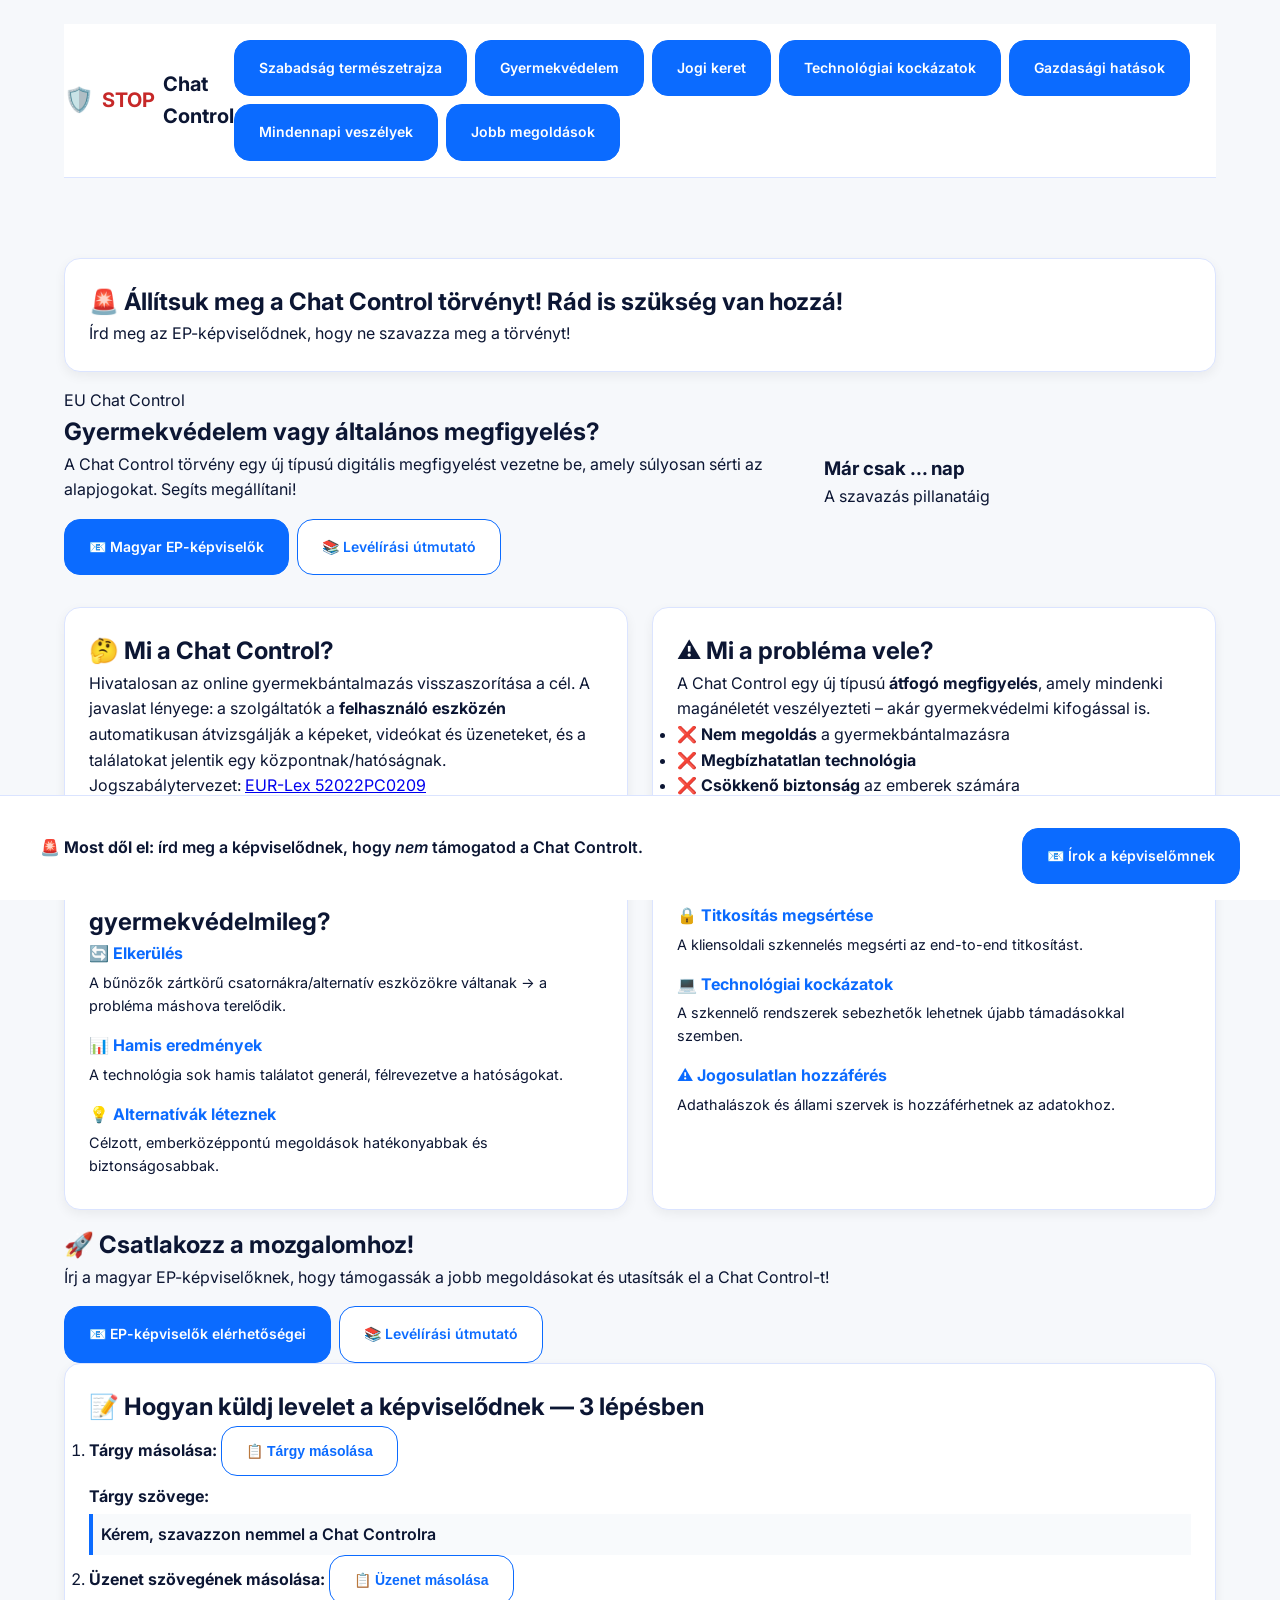
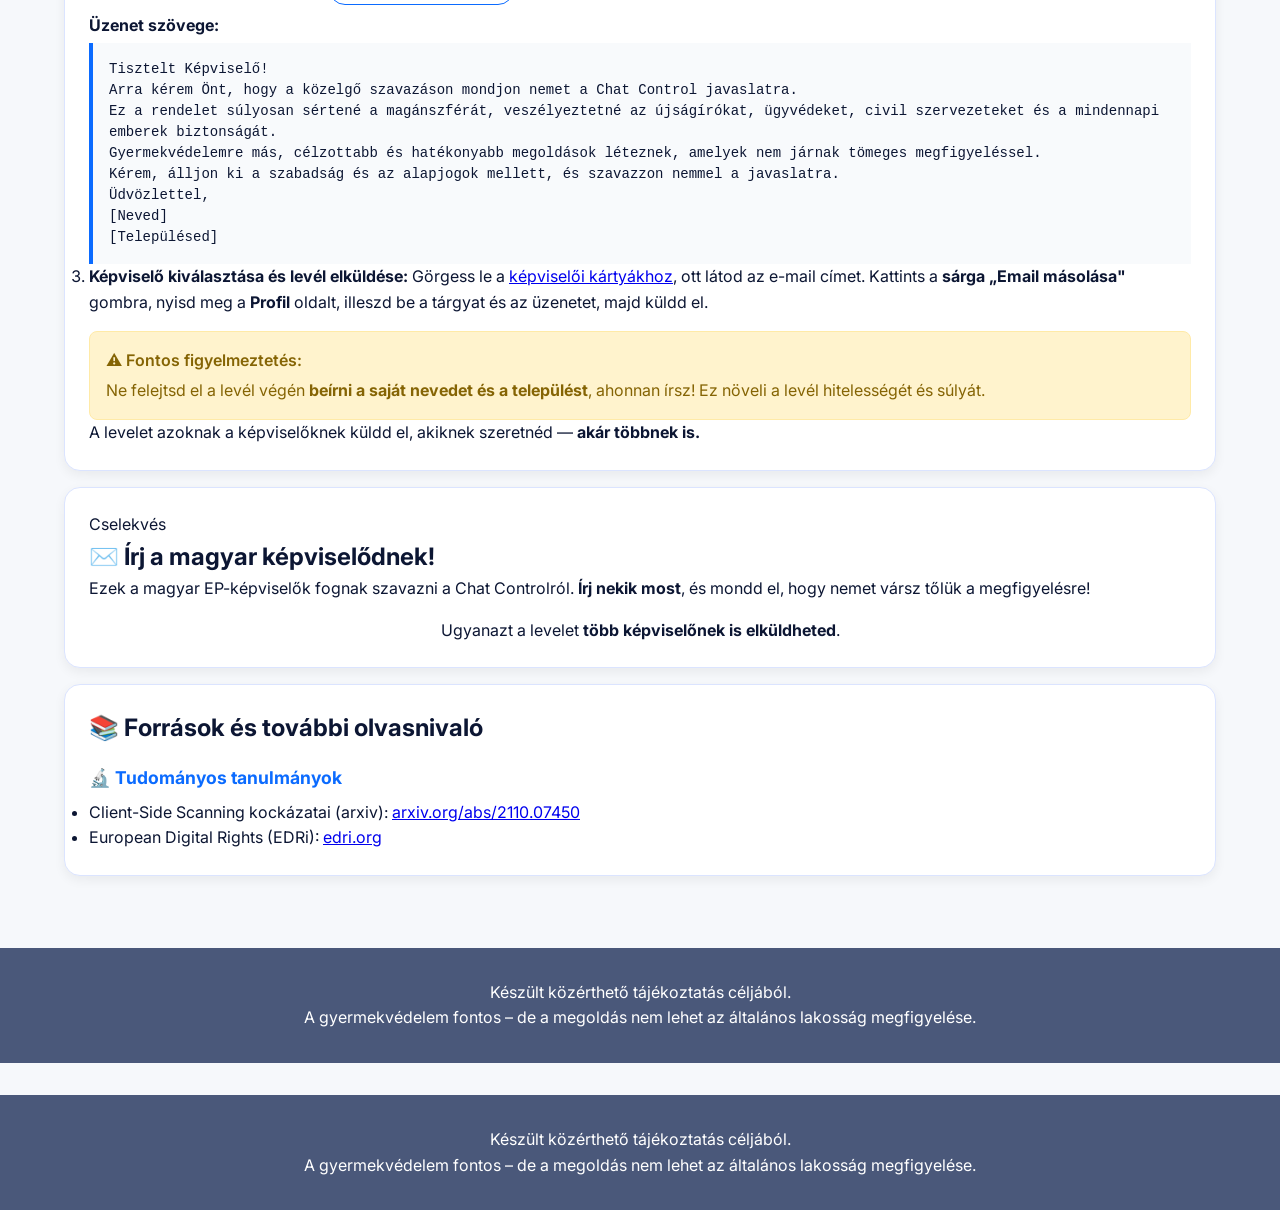
<file: index.html>
<!doctype html><html lang=hu><head><meta name=generator content="Hugo 0.138.0"><meta charset=UTF-8><meta name=viewport content="width=device-width,initial-scale=1"><title>EU Chat Control – Állítsuk meg a Chat Control törvényt!</title>
<link rel=preconnect href=https://fonts.googleapis.com><link rel=preconnect href=https://fonts.gstatic.com crossorigin><link href="https://fonts.googleapis.com/css2?family=Inter:wght@300;400;500;600;700&display=swap" rel=stylesheet><link rel=stylesheet href=/assets/css/style.css></head><body><div class=wrap><header class=header-top><div class=header-content><div class=logo><span class=shield-icon>🛡️</span>
<span class=stop-text>STOP</span>
<span class=control-text>Chat Control</span></div><nav class=main-nav aria-label=Főmenü><a class="btn primary" href=/stop-chat-control-hugo/szabadsag-termeszetrajza/>Szabadság természetrajza</a>
<a class="btn primary" href=/stop-chat-control-hugo/gyermekvedelem/>Gyermekvédelem</a>
<a class="btn primary" href=/stop-chat-control-hugo/jogi-keret/>Jogi keret</a>
<a class="btn primary" href=/stop-chat-control-hugo/technologiai-kockazatok/>Technológiai kockázatok</a>
<a class="btn primary" href=/stop-chat-control-hugo/gazdasagi-hatasok/>Gazdasági hatások</a>
<a class="btn primary" href=/stop-chat-control-hugo/mindennapi-veszelyek/>Mindennapi veszélyek</a>
<a class="btn primary" href=/stop-chat-control-hugo/jobb-megoldasok/>Jobb megoldások</a></nav></div></header></div><main class=wrap><section class=card aria-labelledby=callout-title><h2 id=callout-title>🚨 Állítsuk meg a Chat Control törvényt! Rád is szükség van hozzá!</h2><p class=note>Írd meg az EP-képviselődnek, hogy ne szavazza meg a törvényt!</p></section><section class=hero><div><span class=kicker>EU Chat Control</span><h1>Gyermekvédelem vagy általános megfigyelés?</h1><p class=lead>A Chat Control törvény egy új típusú digitális megfigyelést vezetne be, amely súlyosan sérti az alapjogokat. Segíts megállítani!</p><div class=cta><a class="btn primary" href=#meps>📧 Magyar EP-képviselők</a>
<a class="btn ghost" href=#howto>📚 Levélírási útmutató</a></div></div><div class=countdown><h3 id=countdown>Már csak ... nap</h3><p class=note>A szavazás pillanatáig</p></div></section><section id=risks class="grid cols-2"><div class=card><h2>🤔 Mi a Chat Control?</h2><p>Hivatalosan az online gyermekbántalmazás visszaszorítása a cél. A javaslat lényege: a szolgáltatók a <strong>felhasználó eszközén</strong> automatikusan átvizsgálják a képeket, videókat és üzeneteket, és a találatokat jelentik egy központnak/hatóságnak.</p><p class=note>Jogszabálytervezet: <a href="https://eur-lex.europa.eu/legal-content/EN/TXT/HTML/?uri=CELEX%3A52022PC0209" target=_blank rel=noopener>EUR-Lex 52022PC0209</a></p></div><div class=card><h2>⚠️ Mi a probléma vele?</h2><p>A Chat Control egy új típusú <strong>átfogó megfigyelés</strong>, amely mindenki magánéletét veszélyezteti – akár gyermekvédelmi kifogással is.</p><ul><li>❌ <strong>Nem megoldás</strong> a gyermekbántalmazásra</li><li>❌ <strong>Megbízhatatlan technológia</strong></li><li>❌ <strong>Csökkenő biztonság</strong> az emberek számára</li></ul></div></section><section class="grid cols-2"><div class=card><h2>🚫 Miért <span style=color:var(--danger)>nem</span> megoldás gyermekvédelmileg?</h2><div style=margin-bottom:var(--spacing-md)><h3 style=font-size:1rem;margin-bottom:var(--spacing-xs);color:var(--accent)>🔄 Elkerülés</h3><p style=font-size:.9rem;margin-bottom:var(--spacing-sm)>A bűnözők zártkörű csatornákra/alternatív eszközökre váltanak → a probléma máshova terelődik.</p></div><div style=margin-bottom:var(--spacing-md)><h3 style=font-size:1rem;margin-bottom:var(--spacing-xs);color:var(--accent)>📊 Hamis eredmények</h3><p style=font-size:.9rem;margin-bottom:var(--spacing-sm)>A technológia sok hamis találatot generál, félrevezetve a hatóságokat.</p></div><div><h3 style=font-size:1rem;margin-bottom:var(--spacing-xs);color:var(--accent)>💡 Alternatívák léteznek</h3><p style=font-size:.9rem;margin-bottom:var(--spacing-sm)>Célzott, emberközéppontú megoldások hatékonyabbak és biztonságosabbak.</p></div></div><div class=card><h2>🔐 Miért <span style=color:var(--danger)>nem</span> biztonságos?</h2><div style=margin-bottom:var(--spacing-md)><h3 style=font-size:1rem;margin-bottom:var(--spacing-xs);color:var(--accent)>🔒 Titkosítás megsértése</h3><p style=font-size:.9rem;margin-bottom:var(--spacing-sm)>A kliensoldali szkennelés megsérti az end-to-end titkosítást.</p></div><div style=margin-bottom:var(--spacing-md)><h3 style=font-size:1rem;margin-bottom:var(--spacing-xs);color:var(--accent)>💻 Technológiai kockázatok</h3><p style=font-size:.9rem;margin-bottom:var(--spacing-sm)>A szkennelő rendszerek sebezhetők lehetnek újabb támadásokkal szemben.</p></div><div><h3 style=font-size:1rem;margin-bottom:var(--spacing-xs);color:var(--accent)>⚠️ Jogosulatlan hozzáférés</h3><p style=font-size:.9rem;margin-bottom:var(--spacing-sm)>Adathalászok és állami szervek is hozzáférhetnek az adatokhoz.</p></div></div></section><section class=cta-section><h2>🚀 Csatlakozz a mozgalomhoz!</h2><p>Írj a magyar EP-képviselőknek, hogy támogassák a jobb megoldásokat és utasítsák el a Chat Control-t!</p><div class=cta><a href=#meps class="btn primary">📧 EP-képviselők elérhetőségei</a>
<a href=#howto class="btn ghost">📚 Levélírási útmutató</a></div></section><section id=howto class=card><h2>📝 Hogyan küldj levelet a képviselődnek — 3 lépésben</h2><ol class=steps><li><strong>Tárgy másolása:</strong>
<button class=btn type=button onclick=copySubject()>📋 Tárgy másolása</button><div class=template-preview style=margin-top:var(--spacing-sm)><div class=note style=margin-bottom:4px><strong>Tárgy szövege:</strong></div><div style="padding:var(--spacing-sm);background:#f8fafc;border-left:4px solid var(--accent);font-weight:600">Kérem, szavazzon nemmel a Chat Controlra</div></div></li><li><strong>Üzenet szövegének másolása:</strong>
<button class=btn type=button onclick=copyBody()>📋 Üzenet másolása</button><div class=template-preview style=margin-top:var(--spacing-sm)><div class=note style=margin-bottom:4px><strong>Üzenet szövege:</strong></div><div style="padding:var(--spacing-md);background:#f8fafc;border-left:4px solid var(--accent);font-family:courier new,monospace;font-size:.875rem;line-height:1.5;white-space:pre-line">Tisztelt Képviselő!<p>Arra kérem Önt, hogy a közelgő szavazáson mondjon nemet a Chat Control javaslatra.</p><p>Ez a rendelet súlyosan sértené a magánszférát, veszélyeztetné az újságírókat, ügyvédeket, civil szervezeteket és a mindennapi emberek biztonságát.</p><p>Gyermekvédelemre más, célzottabb és hatékonyabb megoldások léteznek, amelyek nem járnak tömeges megfigyeléssel.</p><p>Kérem, álljon ki a szabadság és az alapjogok mellett, és szavazzon nemmel a javaslatra.</p><p>Üdvözlettel,
[Neved]
[Településed]</div></div></li><li><strong>Képviselő kiválasztása és levél elküldése:</strong>
Görgess le a <a href=#meps>képviselői kártyákhoz</a>, ott látod az e-mail címet. Kattints a <strong>sárga „Email másolása"</strong> gombra, nyisd meg a <strong>Profil</strong> oldalt, illeszd be a tárgyat és az üzenetet, majd küldd el.</li></ol><div class=important-note style="margin-top:var(--spacing-md);padding:var(--spacing-md);background:#fff3cd;border:1px solid #ffeaa7;border-radius:var(--border-radius-sm)"><div style=font-weight:600;color:#856404;margin-bottom:var(--spacing-xs)>⚠️ Fontos figyelmeztetés:</div><div style=color:#856404>Ne felejtsd el a levél végén <strong>beírni a saját nevedet és a települést</strong>, ahonnan írsz! Ez növeli a levél hitelességét és súlyát.</div></div><p class=note>A levelet azoknak a képviselőknek küldd el, akiknek szeretnéd — <strong>akár többnek is.</strong></p></p></section><section id=meps class=card><span class=badge>Cselekvés</span><h2>✉️ Írj a magyar képviselődnek!</h2><p>Ezek a magyar EP-képviselők fognak szavazni a Chat Controlról. <strong>Írj nekik most</strong>, és mondd el, hogy nemet vársz tőlük a megfigyelésre!</p><div class=meps-grid id=mepsGrid></div><p class="note text-center">Ugyanazt a levelet <strong>több képviselőnek is elküldheted</strong>.</p></section><section id=sources class=card><h2>📚 Források és további olvasnivaló</h2><h3 style="font-size:1.1rem;margin:var(--spacing-md)0 var(--spacing-sm);color:var(--accent)">🔬 Tudományos tanulmányok</h3><ul><li>Client-Side Scanning kockázatai (arxiv): <a href=https://arxiv.org/abs/2110.07450 target=_blank rel=noopener>arxiv.org/abs/2110.07450</a></li><li>European Digital Rights (EDRi): <a href=https://edri.org/our-work/most-criticised-eu-law-of-all-time/ target=_blank rel=noopener>edri.org</a></li></ul></section></main><div class=sticky-cta><div class=inner><div class=message><strong>🚨 Most dől el:</strong> írd meg a képviselődnek, hogy <em>nem</em> támogatod a Chat Controlt.</div><div class=cta><a class="btn primary" href=#meps>📧 Írok a képviselőmnek</a></div></div></div><footer class=footer>Készült közérthető tájékoztatás céljából.<br>A gyermekvédelem fontos – de a megoldás nem lehet az általános lakosság megfigyelése.</footer><script>const emailSubject=encodeURIComponent("Kérem, szavazzon nemmel a Chat Controlra"),emailBody=encodeURIComponent(`Tisztelt Képviselő!

Arra kérem Önt, hogy a közelgő szavazáson mondjon nemet a Chat Control javaslatra.

Ez a rendelet súlyosan sértené a magánszférát, veszélyeztetné az újságírókat, ügyvédeket, civil szervezeteket és a mindennapi emberek biztonságát.

Gyermekvédelemre más, célzottabb és hatékonyabb megoldások léteznek, amelyek nem járnak tömeges megfigyeléssel.

Kérem, álljon ki a szabadság és az alapjogok mellett, és szavazzon nemmel a javaslatra.

Üdvözlettel,
[Neved]
[Településed]`);function copyText(e,t="Másolva!"){navigator.clipboard.writeText(e).then(()=>{alert(t)}).catch(e=>{console.error("Nem sikerült másolni:",e)})}function copySubject(){copyText(decodeURIComponent(emailSubject))}function copyBody(){copyText(decodeURIComponent(emailBody))}</script><div class=sticky-cta><div class=inner><div class=message><strong>🚨 Most dől el:</strong> írd meg a képviselődnek, hogy <em>nem</em> támogatod a Chat Controlt.</div><div class=cta><a class="btn primary" href=#meps>📧 Írok a képviselőmnek</a></div></div></div><footer class=footer>Készült közérthető tájékoztatás céljából.<br>A gyermekvédelem fontos – de a megoldás nem lehet az általános lakosság megfigyelése.</footer><script src=/assets/js/main.js></script></body></html>
</file>
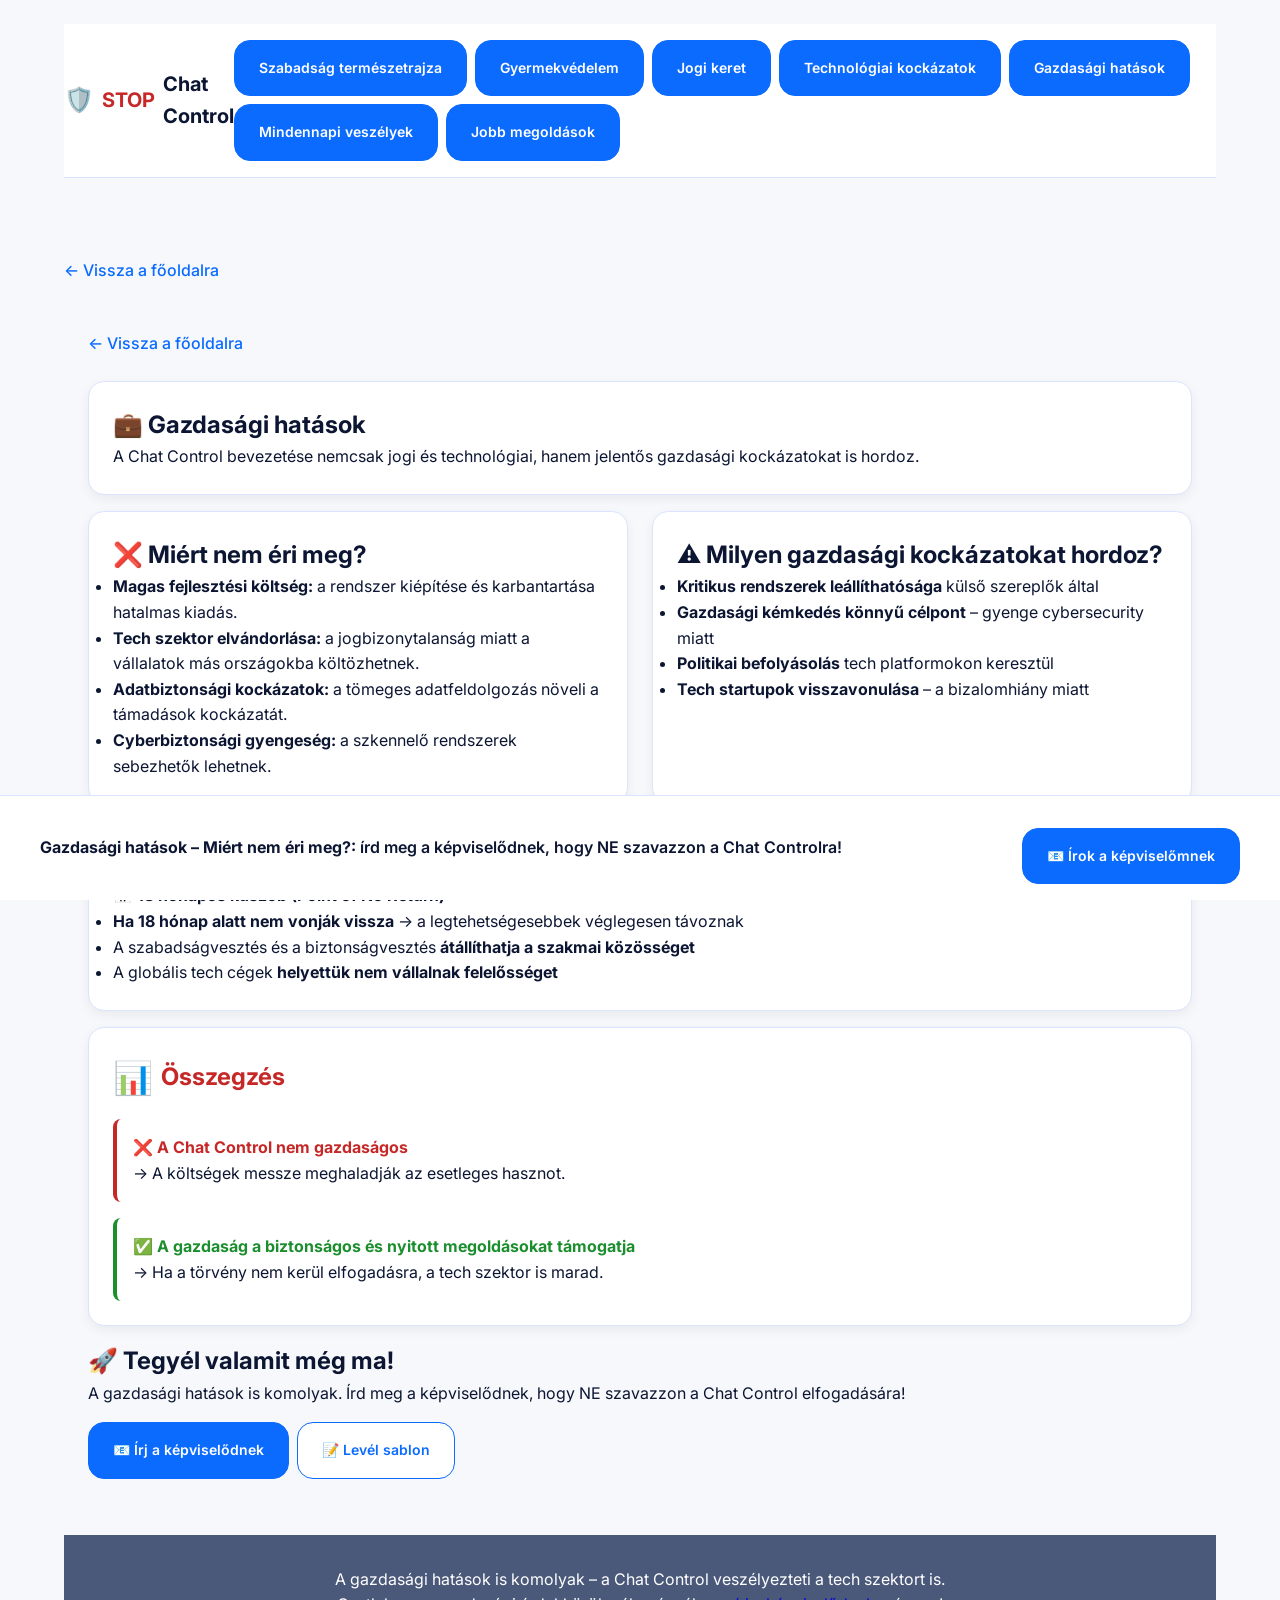
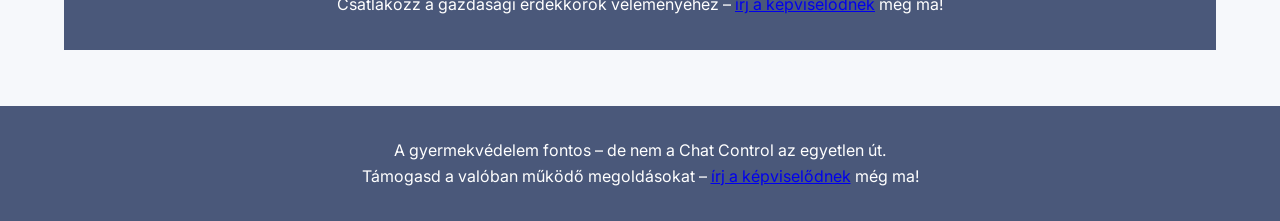
<file: gazdasagi-hatasok/index.html>
<!doctype html><html lang=hu><head><meta charset=UTF-8><meta name=viewport content="width=device-width,initial-scale=1"><title>Gazdasági hatások – Miért nem éri meg? – EU Chat Control – Állítsuk meg a Chat Control törvényt!</title>
<link rel=preconnect href=https://fonts.googleapis.com><link rel=preconnect href=https://fonts.gstatic.com crossorigin><link href="https://fonts.googleapis.com/css2?family=Inter:wght@300;400;500;600;700&display=swap" rel=stylesheet><link rel=stylesheet href=/assets/css/style.css></head><body><div class=wrap><header class=header-top><div class=header-content><div class=logo><span class=shield-icon>🛡️</span>
<span class=stop-text>STOP</span>
<span class=control-text>Chat Control</span></div><nav class=main-nav aria-label=Főmenü><a class="btn primary" href=/stop-chat-control-hugo/szabadsag-termeszetrajza/>Szabadság természetrajza</a>
<a class="btn primary" href=/stop-chat-control-hugo/gyermekvedelem/>Gyermekvédelem</a>
<a class="btn primary" href=/stop-chat-control-hugo/jogi-keret/>Jogi keret</a>
<a class="btn primary" href=/stop-chat-control-hugo/technologiai-kockazatok/>Technológiai kockázatok</a>
<a class="btn primary" href=/stop-chat-control-hugo/gazdasagi-hatasok/>Gazdasági hatások</a>
<a class="btn primary" href=/stop-chat-control-hugo/mindennapi-veszelyek/>Mindennapi veszélyek</a>
<a class="btn primary" href=/stop-chat-control-hugo/jobb-megoldasok/>Jobb megoldások</a></nav></div></header></div><main class=wrap><div class=breadcrumb><a href=/>← Vissza a főoldalra</a></div><main class=wrap><div class=breadcrumb><a href=index.html>← Vissza a főoldalra</a></div><section class=card><h1>💼 Gazdasági hatások</h1><p class=lead>A Chat Control bevezetése nemcsak jogi és technológiai, hanem jelentős gazdasági kockázatokat is hordoz.</p></section><section class="grid cols-2"><div class=card><h2>❌ Miért nem éri meg?</h2><ul><li><strong>Magas fejlesztési költség:</strong> a rendszer kiépítése és karbantartása hatalmas kiadás.</li><li><strong>Tech szektor elvándorlása:</strong> a jogbizonytalanság miatt a vállalatok más országokba költözhetnek.</li><li><strong>Adatbiztonsági kockázatok:</strong> a tömeges adatfeldolgozás növeli a támadások kockázatát.</li><li><strong>Cyberbiztonsági gyengeség:</strong> a szkennelő rendszerek sebezhetők lehetnek.</li></ul></div><div class=card><h2>⚠️ Milyen gazdasági kockázatokat hordoz?</h2><ul><li><strong>Kritikus rendszerek leállíthatósága</strong> külső szereplők által</li><li><strong>Gazdasági kémkedés könnyű célpont</strong> – gyenge cybersecurity miatt</li><li><strong>Politikai befolyásolás</strong> tech platformokon keresztül</li><li><strong>Tech startupok visszavonulása</strong> – a bizalomhiány miatt</li></ul></div></section><section class=card><h2>🔥 Fordulópontok és visszafordíthatatlan károk</h2><div class=impact-box><h4>📅 18 hónapos küszöb (Point of No Return)</h4><ul><li><strong>Ha 18 hónap alatt nem vonják vissza</strong> → a legtehetségesebbek véglegesen távoznak</li><li>A szabadságvesztés és a biztonságvesztés <strong>átállíthatja a szakmai közösséget</strong></li><li>A globális tech cégek <strong>helyettük nem vállalnak felelősséget</strong></li></ul></div></section><section class=card><div style=display:flex;align-items:center;gap:var(--spacing-sm);margin-bottom:var(--spacing-md)><span style=font-size:2rem>📊</span><h2 style=color:var(--danger);margin:0>Összegzés</h2></div><div style=display:grid;gap:var(--spacing-md)><div style="background:#fff;padding:var(--spacing-md);border-radius:var(--border-radius-sm);border-left:4px solid var(--danger)"><strong style=color:var(--danger)>❌ A Chat Control nem gazdaságos</strong><br>→ A költségek messze meghaladják az esetleges hasznot.</div><div style="background:#fff;padding:var(--spacing-md);border-radius:var(--border-radius-sm);border-left:4px solid var(--ok)"><strong style=color:var(--ok)>✅ A gazdaság a biztonságos és nyitott megoldásokat támogatja</strong><br>→ Ha a törvény nem kerül elfogadásra, a tech szektor is marad.</div></div></section><section class=cta-section><h2>🚀 Tegyél valamit még ma!</h2><p>A gazdasági hatások is komolyak. Írd meg a képviselődnek, hogy NE szavazzon a Chat Control elfogadására!</p><div class=cta><a href=index.html#meps class="btn primary">📧 Írj a képviselődnek</a>
<a href=index.html#howto class="btn ghost">📝 Levél sablon</a></div></section></main><div class=sticky-cta><div class=inner><div class=message><strong>💼 A gazdaság is a szabadságért:</strong> írd meg a képviselődnek, hogy NE szavazzon a Chat Controlra!</div><div class=cta><a class="btn primary" href=index.html#meps>📧 Írok a képviselőmnek</a></div></div></div><footer class=footer>A gazdasági hatások is komolyak – a Chat Control veszélyezteti a tech szektort is.<br>Csatlakozz a gazdasági érdekkörök véleményéhez – <a href=index.html#meps>írj a képviselődnek</a> még ma!</footer></main><div class=sticky-cta><div class=inner><div class=message><strong>Gazdasági hatások – Miért nem éri meg?:</strong> írd meg a képviselődnek, hogy NE szavazzon a Chat Controlra!</div><div class=cta><a class="btn primary" href=/#meps>📧 Írok a képviselőmnek</a></div></div></div><footer class=footer>A gyermekvédelem fontos – de nem a Chat Control az egyetlen út.<br>Támogasd a valóban működő megoldásokat – <a href=/#meps>írj a képviselődnek</a> még ma!</footer><script src=/assets/js/main.js></script></body></html>
</file>
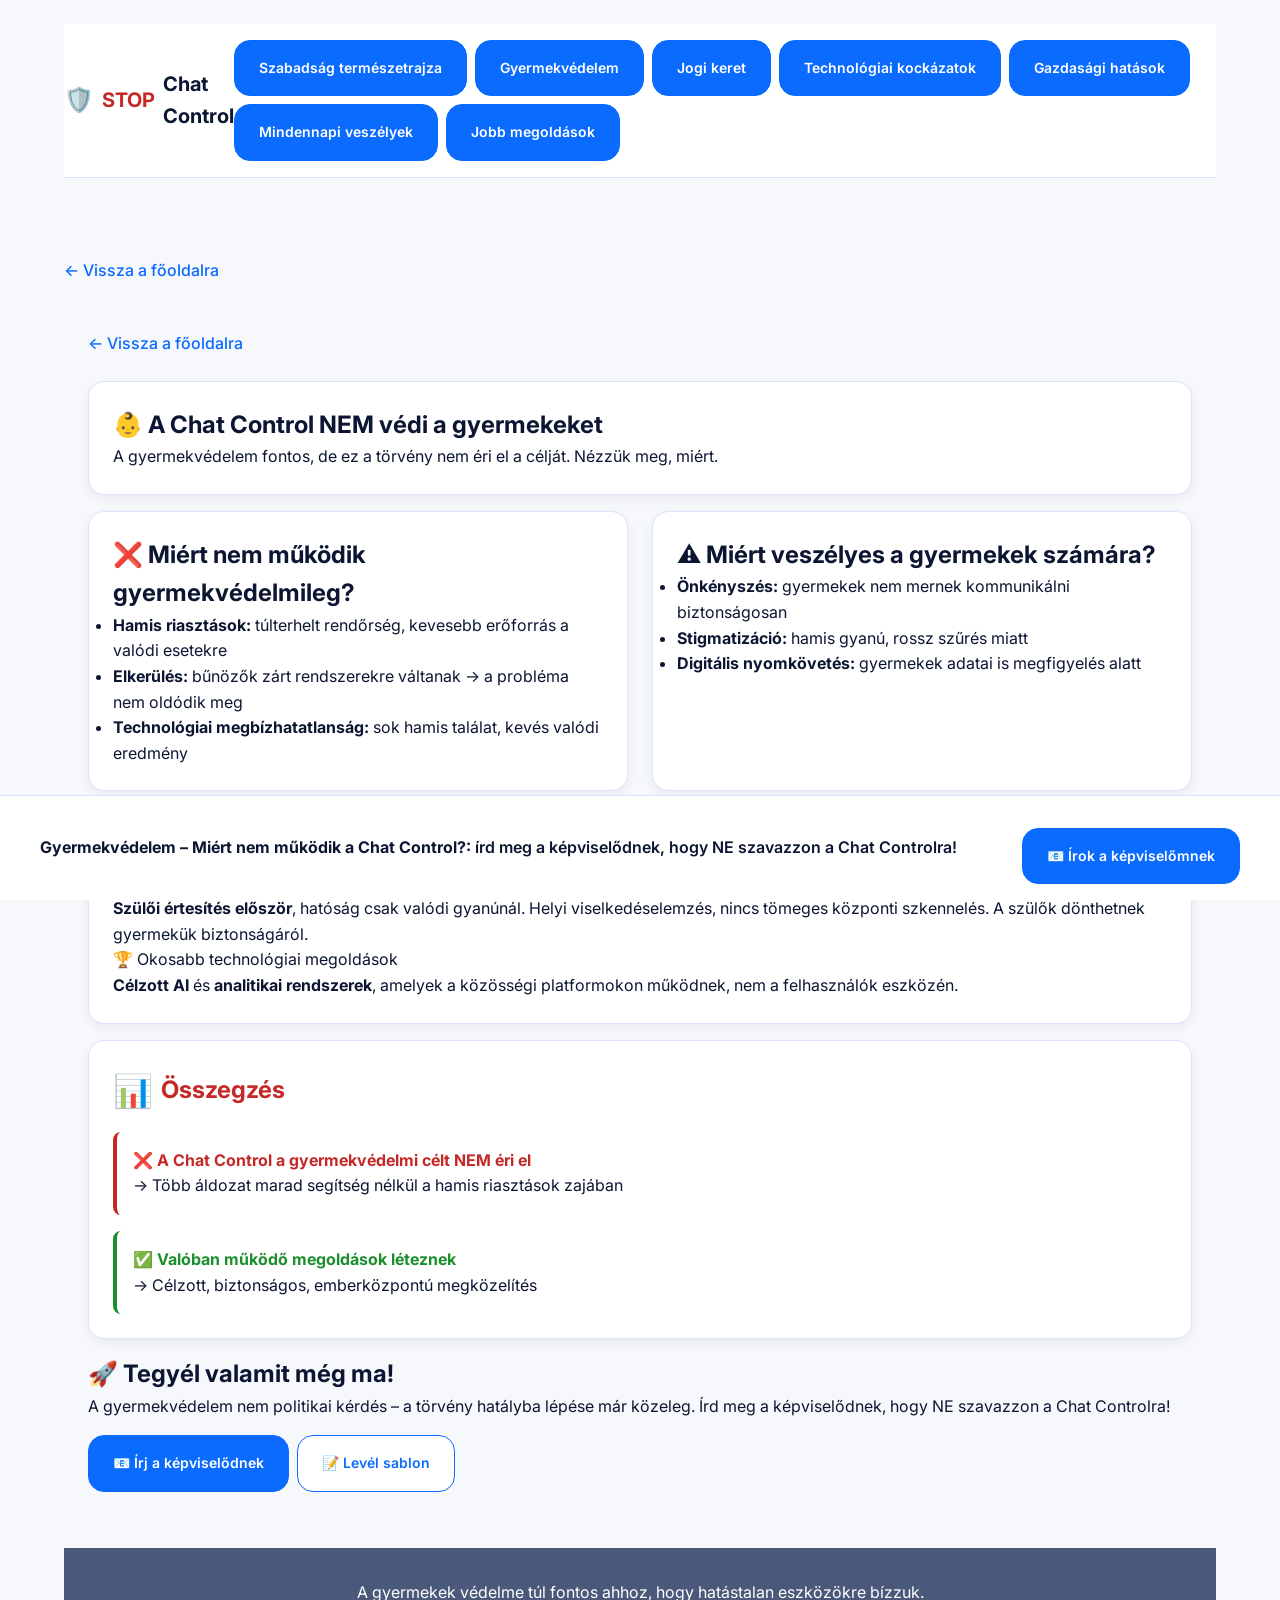
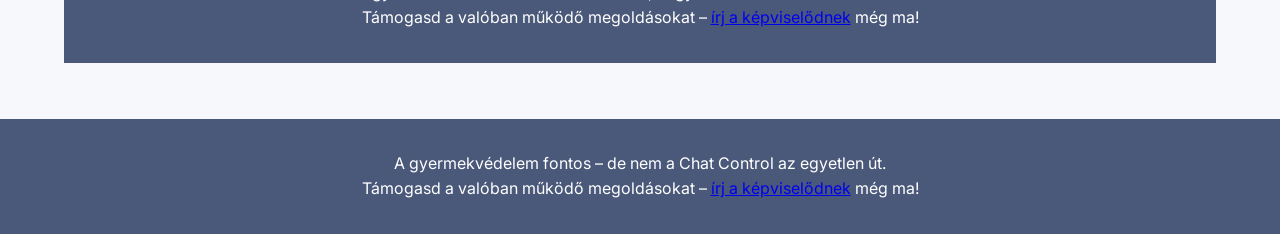
<file: gyermekvedelem/index.html>
<!doctype html><html lang=hu><head><meta charset=UTF-8><meta name=viewport content="width=device-width,initial-scale=1"><title>Gyermekvédelem – Miért nem működik a Chat Control? – EU Chat Control – Állítsuk meg a Chat Control törvényt!</title>
<link rel=preconnect href=https://fonts.googleapis.com><link rel=preconnect href=https://fonts.gstatic.com crossorigin><link href="https://fonts.googleapis.com/css2?family=Inter:wght@300;400;500;600;700&display=swap" rel=stylesheet><link rel=stylesheet href=/assets/css/style.css></head><body><div class=wrap><header class=header-top><div class=header-content><div class=logo><span class=shield-icon>🛡️</span>
<span class=stop-text>STOP</span>
<span class=control-text>Chat Control</span></div><nav class=main-nav aria-label=Főmenü><a class="btn primary" href=/stop-chat-control-hugo/szabadsag-termeszetrajza/>Szabadság természetrajza</a>
<a class="btn primary" href=/stop-chat-control-hugo/gyermekvedelem/>Gyermekvédelem</a>
<a class="btn primary" href=/stop-chat-control-hugo/jogi-keret/>Jogi keret</a>
<a class="btn primary" href=/stop-chat-control-hugo/technologiai-kockazatok/>Technológiai kockázatok</a>
<a class="btn primary" href=/stop-chat-control-hugo/gazdasagi-hatasok/>Gazdasági hatások</a>
<a class="btn primary" href=/stop-chat-control-hugo/mindennapi-veszelyek/>Mindennapi veszélyek</a>
<a class="btn primary" href=/stop-chat-control-hugo/jobb-megoldasok/>Jobb megoldások</a></nav></div></header></div><main class=wrap><div class=breadcrumb><a href=/>← Vissza a főoldalra</a></div><main class=wrap><div class=breadcrumb><a href=index.html>← Vissza a főoldalra</a></div><section class=card><h1>👶 A Chat Control NEM védi a gyermekeket</h1><p class=lead>A gyermekvédelem fontos, de ez a törvény nem éri el a célját. Nézzük meg, miért.</p></section><section class="grid cols-2"><div class=card><h2>❌ Miért nem működik gyermekvédelmileg?</h2><ul><li><strong>Hamis riasztások:</strong> túlterhelt rendőrség, kevesebb erőforrás a valódi esetekre</li><li><strong>Elkerülés:</strong> bűnözők zárt rendszerekre váltanak → a probléma nem oldódik meg</li><li><strong>Technológiai megbízhatatlanság:</strong> sok hamis találat, kevés valódi eredmény</li></ul></div><div class=card><h2>⚠️ Miért veszélyes a gyermekek számára?</h2><ul><li><strong>Önkényszés:</strong> gyermekek nem mernek kommunikálni biztonságosan</li><li><strong>Stigmatizáció:</strong> hamis gyanú, rossz szűrés miatt</li><li><strong>Digitális nyomkövetés:</strong> gyermekek adatai is megfigyelés alatt</li></ul></div></section><section class=card><h2>✅ Jobb megoldások léteznek</h2><div class=solutions-list><div class=solution-item><div class=title><span>📱</span>
<span>Gyermek-operációs rendszerek</span></div><div class=description><strong>Szülői értesítés először</strong>, hatóság csak valódi gyanúnál. Helyi viselkedéselemzés, nincs tömeges központi szkennelés. A szülők dönthetnek gyermekük biztonságáról.</div></div><div class=solution-item><div class=title><span>🏆</span>
<span>Okosabb technológiai megoldások</span></div><div class=description><strong>Célzott AI</strong> és <strong>analitikai rendszerek</strong>, amelyek a közösségi platformokon működnek, nem a felhasználók eszközén.</div></div></div></section><section class=card><div style=display:flex;align-items:center;gap:var(--spacing-sm);margin-bottom:var(--spacing-md)><span style=font-size:2rem>📊</span><h2 style=color:var(--danger);margin:0>Összegzés</h2></div><div style=display:grid;gap:var(--spacing-md)><div style="background:#fff;padding:var(--spacing-md);border-radius:var(--border-radius-sm);border-left:4px solid var(--danger)"><strong style=color:var(--danger)>❌ A Chat Control a gyermekvédelmi célt NEM éri el</strong><br>→ Több áldozat marad segítség nélkül a hamis riasztások zajában</div><div style="background:#fff;padding:var(--spacing-md);border-radius:var(--border-radius-sm);border-left:4px solid var(--ok)"><strong style=color:var(--ok)>✅ Valóban működő megoldások léteznek</strong><br>→ Célzott, biztonságos, emberközpontú megközelítés</div></div></section><section class=cta-section><h2>🚀 Tegyél valamit még ma!</h2><p>A gyermekvédelem nem politikai kérdés – a törvény hatályba lépése már közeleg. Írd meg a képviselődnek, hogy NE szavazzon a Chat Controlra!</p><div class=cta><a href=index.html#meps class="btn primary">📧 Írj a képviselődnek</a>
<a href=index.html#howto class="btn ghost">📝 Levél sablon</a></div></section></main><div class=sticky-cta><div class=inner><div class=message><strong>👶 A gyermekek valódi védelméért:</strong> állítsd meg a hamis megoldást! Írd meg a képviselődnek!</div><div class=cta><a class="btn primary" href=index.html#meps>📧 Írok a képviselőmnek</a></div></div></div><footer class=footer>A gyermekek védelme túl fontos ahhoz, hogy hatástalan eszközökre bízzuk.<br>Támogasd a valóban működő megoldásokat – <a href=index.html#meps>írj a képviselődnek</a> még ma!</footer></main><div class=sticky-cta><div class=inner><div class=message><strong>Gyermekvédelem – Miért nem működik a Chat Control?:</strong> írd meg a képviselődnek, hogy NE szavazzon a Chat Controlra!</div><div class=cta><a class="btn primary" href=/#meps>📧 Írok a képviselőmnek</a></div></div></div><footer class=footer>A gyermekvédelem fontos – de nem a Chat Control az egyetlen út.<br>Támogasd a valóban működő megoldásokat – <a href=/#meps>írj a képviselődnek</a> még ma!</footer><script src=/assets/js/main.js></script></body></html>
</file>
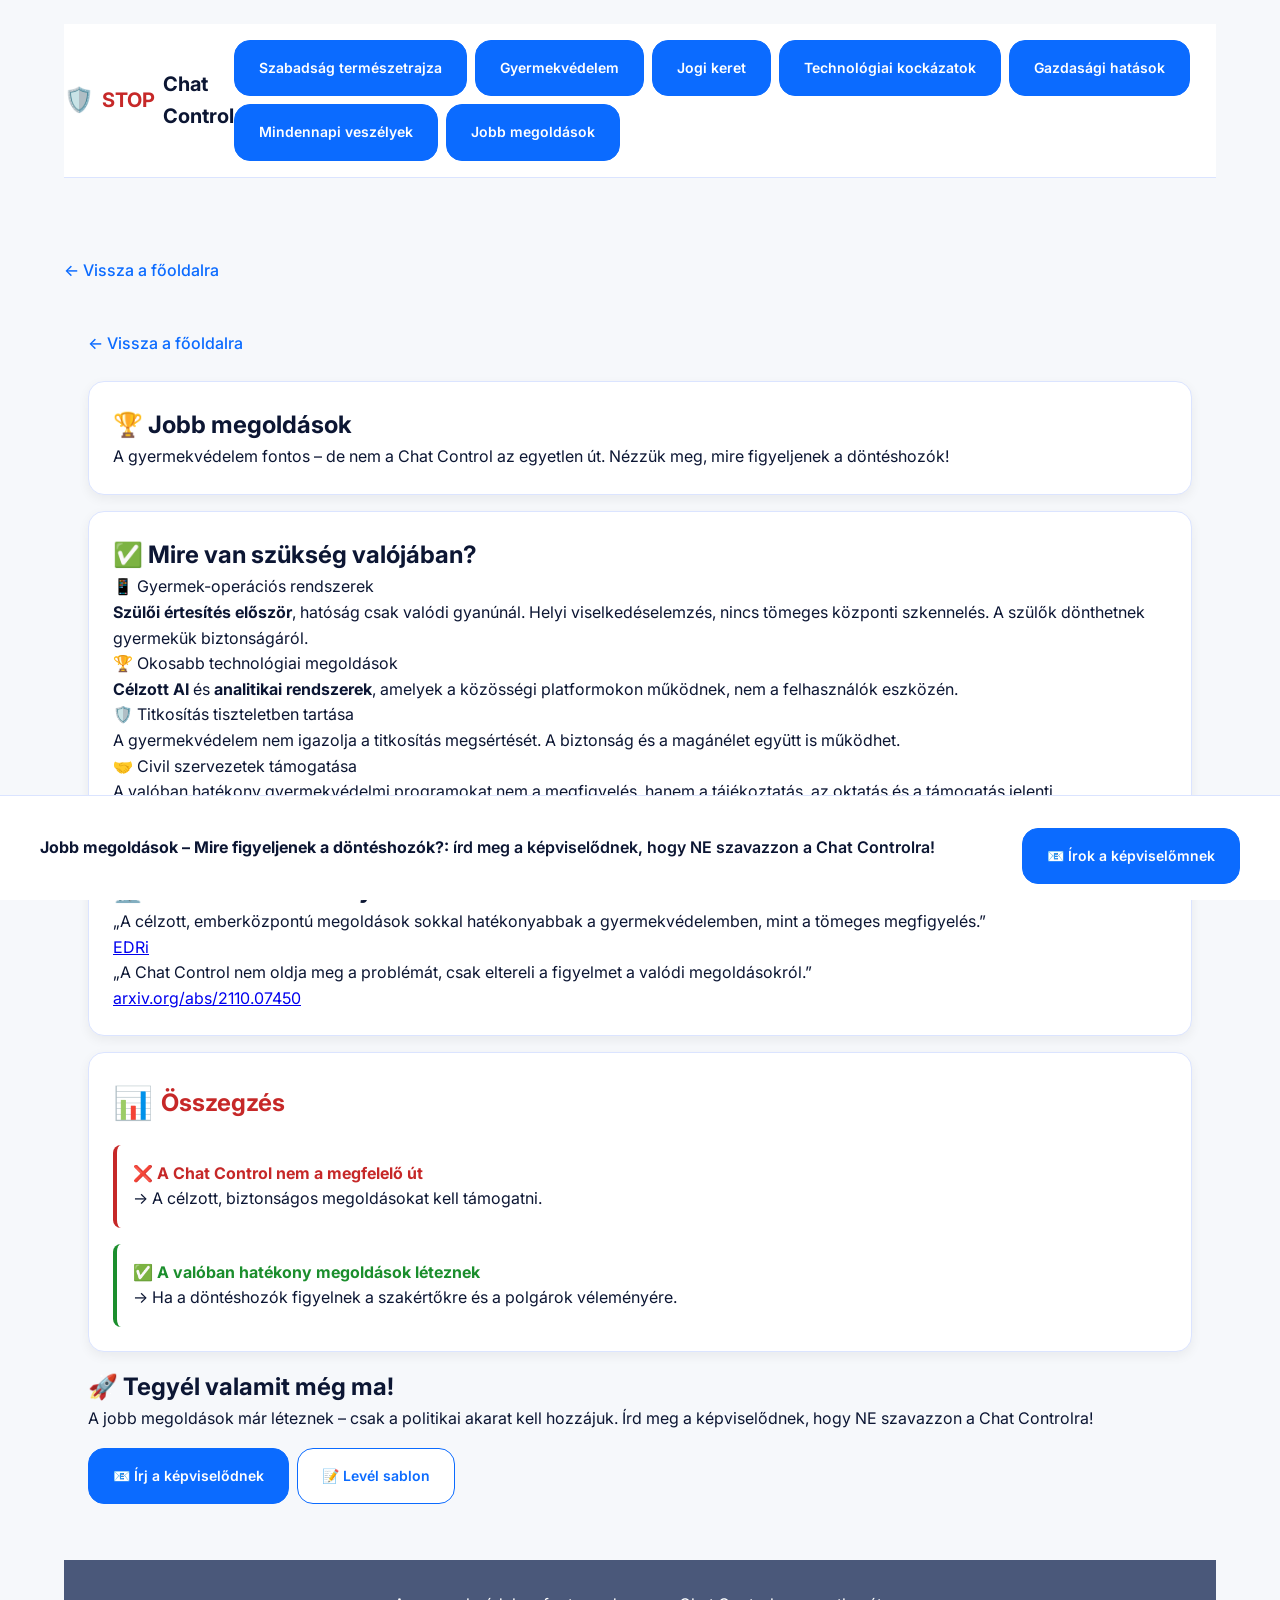
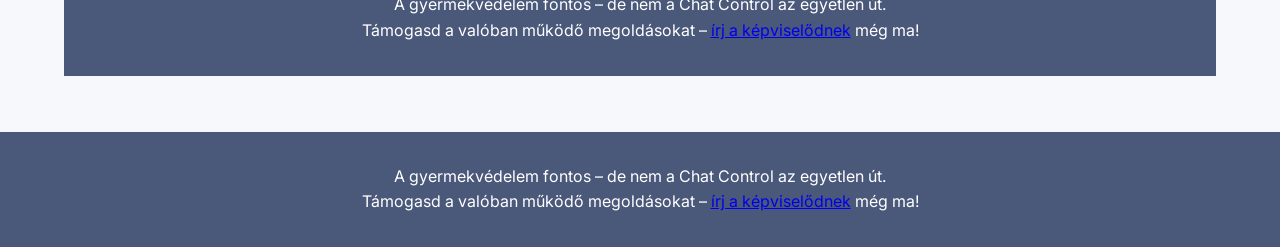
<file: jobb-megoldasok/index.html>
<!doctype html><html lang=hu><head><meta charset=UTF-8><meta name=viewport content="width=device-width,initial-scale=1"><title>Jobb megoldások – Mire figyeljenek a döntéshozók? – EU Chat Control – Állítsuk meg a Chat Control törvényt!</title>
<link rel=preconnect href=https://fonts.googleapis.com><link rel=preconnect href=https://fonts.gstatic.com crossorigin><link href="https://fonts.googleapis.com/css2?family=Inter:wght@300;400;500;600;700&display=swap" rel=stylesheet><link rel=stylesheet href=/assets/css/style.css></head><body><div class=wrap><header class=header-top><div class=header-content><div class=logo><span class=shield-icon>🛡️</span>
<span class=stop-text>STOP</span>
<span class=control-text>Chat Control</span></div><nav class=main-nav aria-label=Főmenü><a class="btn primary" href=/stop-chat-control-hugo/szabadsag-termeszetrajza/>Szabadság természetrajza</a>
<a class="btn primary" href=/stop-chat-control-hugo/gyermekvedelem/>Gyermekvédelem</a>
<a class="btn primary" href=/stop-chat-control-hugo/jogi-keret/>Jogi keret</a>
<a class="btn primary" href=/stop-chat-control-hugo/technologiai-kockazatok/>Technológiai kockázatok</a>
<a class="btn primary" href=/stop-chat-control-hugo/gazdasagi-hatasok/>Gazdasági hatások</a>
<a class="btn primary" href=/stop-chat-control-hugo/mindennapi-veszelyek/>Mindennapi veszélyek</a>
<a class="btn primary" href=/stop-chat-control-hugo/jobb-megoldasok/>Jobb megoldások</a></nav></div></header></div><main class=wrap><div class=breadcrumb><a href=/>← Vissza a főoldalra</a></div><main class=wrap><div class=breadcrumb><a href=index.html>← Vissza a főoldalra</a></div><section class=card><h1>🏆 Jobb megoldások</h1><p class=lead>A gyermekvédelem fontos – de nem a Chat Control az egyetlen út. Nézzük meg, mire figyeljenek a döntéshozók!</p></section><section class=card><h2>✅ Mire van szükség valójában?</h2><div class=solutions-list><div class=solution-item><div class=title><span>📱</span>
<span>Gyermek-operációs rendszerek</span></div><div class=description><strong>Szülői értesítés először</strong>, hatóság csak valódi gyanúnál. Helyi viselkedéselemzés, nincs tömeges központi szkennelés. A szülők dönthetnek gyermekük biztonságáról.</div></div><div class=solution-item><div class=title><span>🏆</span>
<span>Okosabb technológiai megoldások</span></div><div class=description><strong>Célzott AI</strong> és <strong>analitikai rendszerek</strong>, amelyek a közösségi platformokon működnek, nem a felhasználók eszközén.</div></div><div class=solution-item><div class=title><span>🛡️</span>
<span>Titkosítás tiszteletben tartása</span></div><div class=description>A gyermekvédelem nem igazolja a titkosítás megsértését. A biztonság és a magánélet együtt is működhet.</div></div><div class=solution-item><div class=title><span>🤝</span>
<span>Civil szervezetek támogatása</span></div><div class=description>A valóban hatékony gyermekvédelmi programokat nem a megfigyelés, hanem a tájékoztatás, az oktatás és a támogatás jelenti.</div></div></div></section><section class=card><h2>🔬 Szakértői vélemények</h2><div class=expert-quote><p>„A célzott, emberközpontú megoldások sokkal hatékonyabbak a gyermekvédelemben, mint a tömeges megfigyelés.”</p><div class=source><a href=https://edri.org/our-work/most-criticised-eu-law-of-all-time/ target=_blank rel=noopener>EDRi</a></div></div><div class=expert-quote><p>„A Chat Control nem oldja meg a problémát, csak eltereli a figyelmet a valódi megoldásokról.”</p><div class=source><a href=https://arxiv.org/abs/2110.07450 target=_blank rel=noopener>arxiv.org/abs/2110.07450</a></div></div></section><section class=card><div style=display:flex;align-items:center;gap:var(--spacing-sm);margin-bottom:var(--spacing-md)><span style=font-size:2rem>📊</span><h2 style=color:var(--danger);margin:0>Összegzés</h2></div><div style=display:grid;gap:var(--spacing-md)><div style="background:#fff;padding:var(--spacing-md);border-radius:var(--border-radius-sm);border-left:4px solid var(--danger)"><strong style=color:var(--danger)>❌ A Chat Control nem a megfelelő út</strong><br>→ A célzott, biztonságos megoldásokat kell támogatni.</div><div style="background:#fff;padding:var(--spacing-md);border-radius:var(--border-radius-sm);border-left:4px solid var(--ok)"><strong style=color:var(--ok)>✅ A valóban hatékony megoldások léteznek</strong><br>→ Ha a döntéshozók figyelnek a szakértőkre és a polgárok véleményére.</div></div></section><section class=cta-section><h2>🚀 Tegyél valamit még ma!</h2><p>A jobb megoldások már léteznek – csak a politikai akarat kell hozzájuk. Írd meg a képviselődnek, hogy NE szavazzon a Chat Controlra!</p><div class=cta><a href=index.html#meps class="btn primary">📧 Írj a képviselődnek</a>
<a href=index.html#howto class="btn ghost">📝 Levél sablon</a></div></section></main><div class=sticky-cta><div class=inner><div class=message><strong>🏆 A valóban működő megoldásokért:</strong> írd meg a képviselődnek, hogy NE szavazzon a Chat Controlra!</div><div class=cta><a class="btn primary" href=index.html#meps>📧 Írok a képviselőmnek</a></div></div></div><footer class=footer>A gyermekvédelem fontos – de nem a Chat Control az egyetlen út.<br>Támogasd a valóban működő megoldásokat – <a href=index.html#meps>írj a képviselődnek</a> még ma!</footer></main><div class=sticky-cta><div class=inner><div class=message><strong>Jobb megoldások – Mire figyeljenek a döntéshozók?:</strong> írd meg a képviselődnek, hogy NE szavazzon a Chat Controlra!</div><div class=cta><a class="btn primary" href=/#meps>📧 Írok a képviselőmnek</a></div></div></div><footer class=footer>A gyermekvédelem fontos – de nem a Chat Control az egyetlen út.<br>Támogasd a valóban működő megoldásokat – <a href=/#meps>írj a képviselődnek</a> még ma!</footer><script src=/assets/js/main.js></script></body></html>
</file>
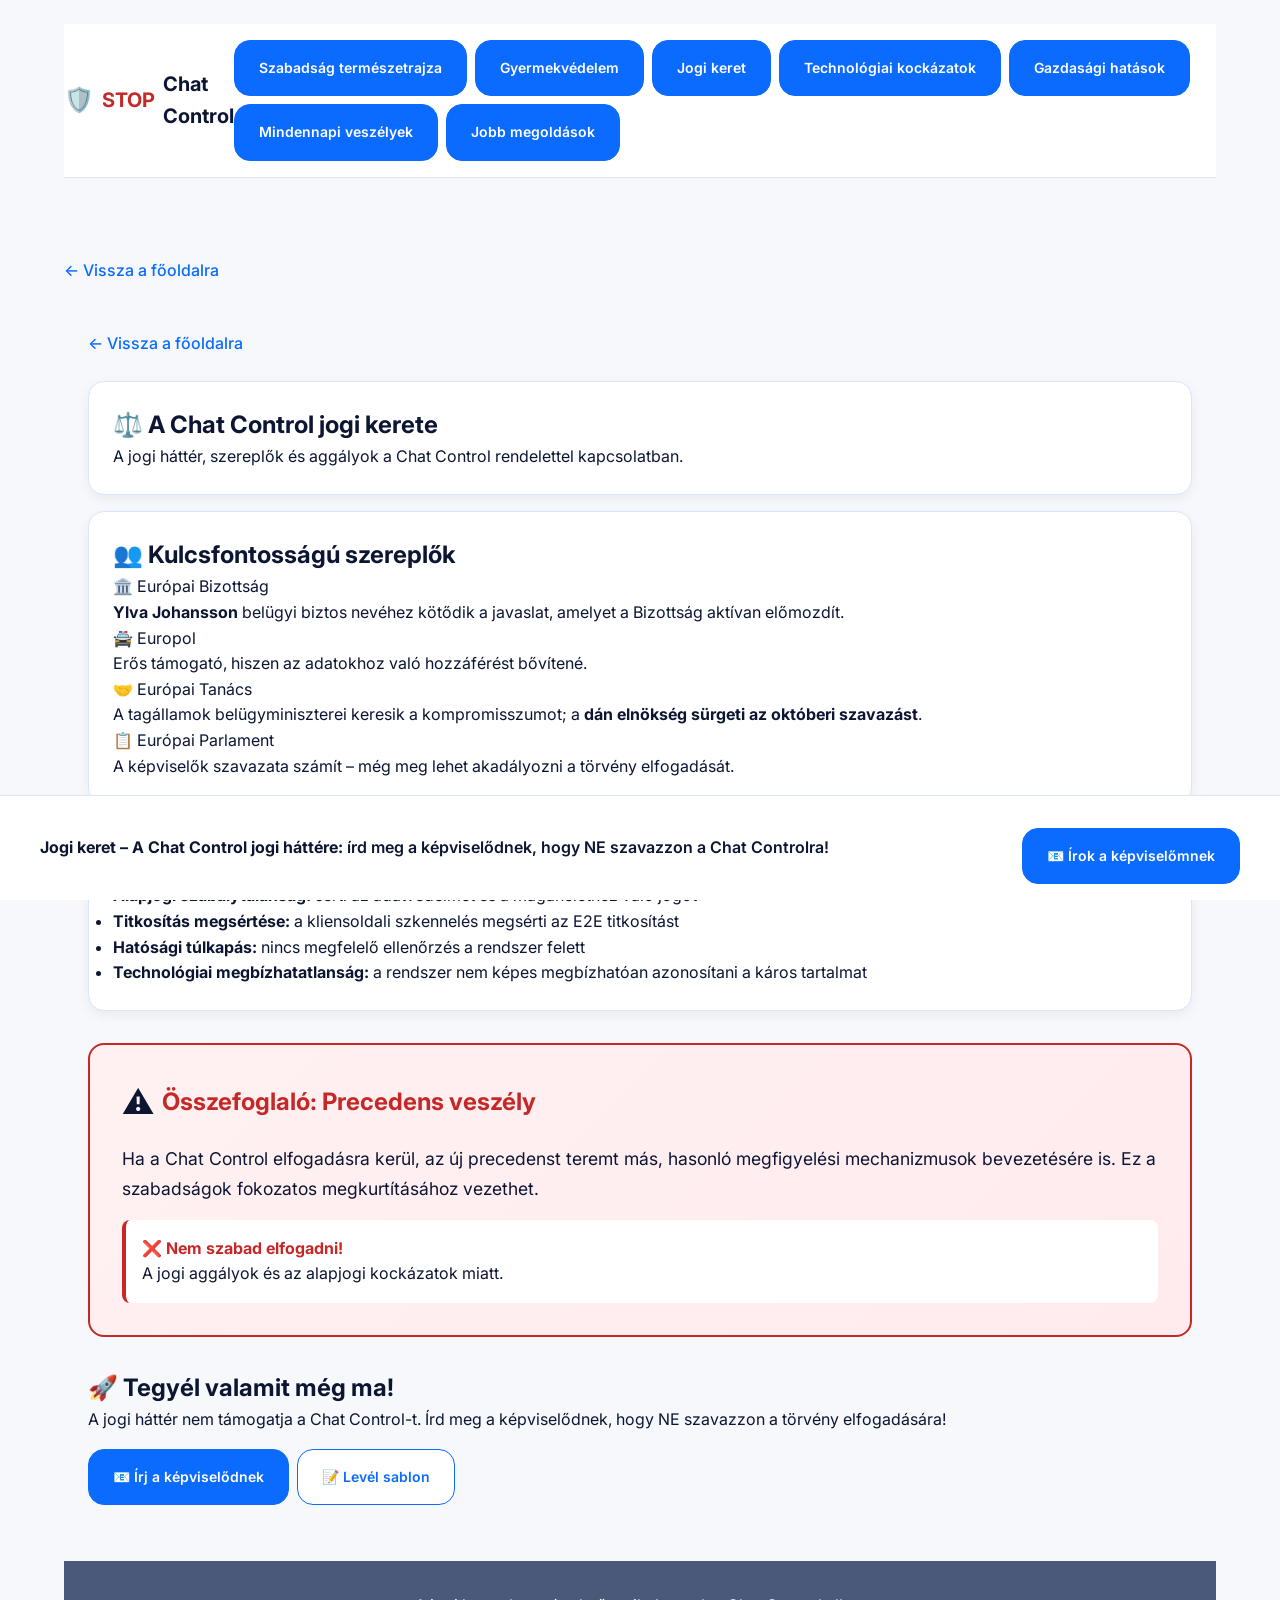
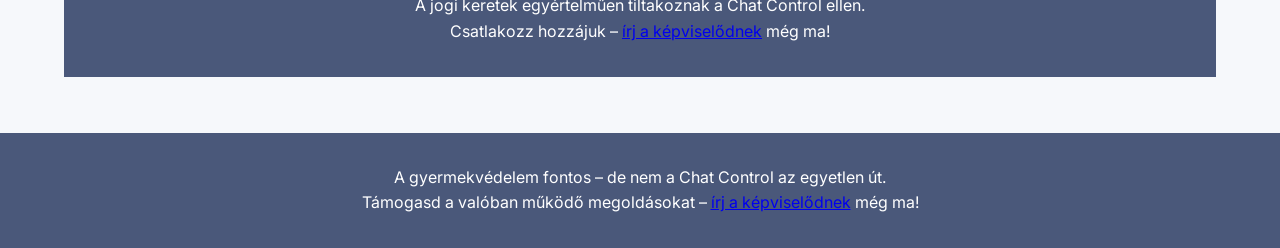
<file: jogi-keret/index.html>
<!doctype html><html lang=hu><head><meta charset=UTF-8><meta name=viewport content="width=device-width,initial-scale=1"><title>Jogi keret – A Chat Control jogi háttére – EU Chat Control – Állítsuk meg a Chat Control törvényt!</title>
<link rel=preconnect href=https://fonts.googleapis.com><link rel=preconnect href=https://fonts.gstatic.com crossorigin><link href="https://fonts.googleapis.com/css2?family=Inter:wght@300;400;500;600;700&display=swap" rel=stylesheet><link rel=stylesheet href=/assets/css/style.css></head><body><div class=wrap><header class=header-top><div class=header-content><div class=logo><span class=shield-icon>🛡️</span>
<span class=stop-text>STOP</span>
<span class=control-text>Chat Control</span></div><nav class=main-nav aria-label=Főmenü><a class="btn primary" href=/stop-chat-control-hugo/szabadsag-termeszetrajza/>Szabadság természetrajza</a>
<a class="btn primary" href=/stop-chat-control-hugo/gyermekvedelem/>Gyermekvédelem</a>
<a class="btn primary" href=/stop-chat-control-hugo/jogi-keret/>Jogi keret</a>
<a class="btn primary" href=/stop-chat-control-hugo/technologiai-kockazatok/>Technológiai kockázatok</a>
<a class="btn primary" href=/stop-chat-control-hugo/gazdasagi-hatasok/>Gazdasági hatások</a>
<a class="btn primary" href=/stop-chat-control-hugo/mindennapi-veszelyek/>Mindennapi veszélyek</a>
<a class="btn primary" href=/stop-chat-control-hugo/jobb-megoldasok/>Jobb megoldások</a></nav></div></header></div><main class=wrap><div class=breadcrumb><a href=/>← Vissza a főoldalra</a></div><main class=wrap><div class=breadcrumb><a href=index.html>← Vissza a főoldalra</a></div><section class=card><h1>⚖️ A Chat Control jogi kerete</h1><p class=lead>A jogi háttér, szereplők és aggályok a Chat Control rendelettel kapcsolatban.</p></section><section class=card><h2>👥 Kulcsfontosságú szereplők</h2><div class=legal-list><div class=legal-item><div class=title><span>🏛️</span>
<span>Európai Bizottság</span></div><div class=description><strong>Ylva Johansson</strong> belügyi biztos nevéhez kötődik a javaslat, amelyet a Bizottság aktívan előmozdít.</div></div><div class=legal-item><div class=title><span>🚔</span>
<span>Europol</span></div><div class=description>Erős támogató, hiszen az adatokhoz való hozzáférést bővítené.</div></div><div class=legal-item><div class=title><span>🤝</span>
<span>Európai Tanács</span></div><div class=description>A tagállamok belügyminiszterei keresik a kompromisszumot; a <strong>dán elnökség sürgeti az októberi szavazást</strong>.</div></div><div class=legal-item><div class=title><span>📋</span>
<span>Európai Parlament</span></div><div class=description>A képviselők szavazata számít – még meg lehet akadályozni a törvény elfogadását.</div></div></div></section><section class=card><h2>⚠️ Jogviták és aggályok</h2><ul><li><strong>Alapjogi szabálytalanság:</strong> sérti az adatvédelmet és a magánélethez való jogot</li><li><strong>Titkosítás megsértése:</strong> a kliensoldali szkennelés megsérti az E2E titkosítást</li><li><strong>Hatósági túlkapás:</strong> nincs megfelelő ellenőrzés a rendszer felett</li><li><strong>Technológiai megbízhatatlanság:</strong> a rendszer nem képes megbízhatóan azonosítani a káros tartalmat</li></ul></section><section style="background:linear-gradient(135deg,#fff1f1 0%,#ffebee 100%);border:2px solid var(--danger);border-radius:var(--border-radius);padding:var(--spacing-xl);margin:var(--spacing-xl)0"><div style=display:flex;align-items:center;gap:var(--spacing-sm);margin-bottom:var(--spacing-md)><span style=font-size:2rem>⚠️</span><h2 style=color:var(--danger);margin:0>Összefoglaló: Precedens veszély</h2></div><p style=font-size:1.1rem;line-height:1.7;margin-bottom:var(--spacing-md)>Ha a Chat Control elfogadásra kerül, az új precedenst teremt más, hasonló megfigyelési mechanizmusok bevezetésére is. Ez a szabadságok fokozatos megkurtításához vezethet.</p><div style="background:#fff;padding:var(--spacing-md);border-radius:var(--border-radius-sm);border-left:4px solid var(--danger)"><strong style=color:var(--danger)>❌ Nem szabad elfogadni!</strong><br>A jogi aggályok és az alapjogi kockázatok miatt.</div></section><section class=cta-section><h2>🚀 Tegyél valamit még ma!</h2><p>A jogi háttér nem támogatja a Chat Control-t. Írd meg a képviselődnek, hogy NE szavazzon a törvény elfogadására!</p><div class=cta><a href=index.html#meps class="btn primary">📧 Írj a képviselődnek</a>
<a href=index.html#howto class="btn ghost">📝 Levél sablon</a></div></section></main><div class=sticky-cta><div class=inner><div class=message><strong>⚖️ A jogok megvédéséért:</strong> írd meg a képviselődnek, hogy NE szavazzon a Chat Controlra!</div><div class=cta><a class="btn primary" href=index.html#meps>📧 Írok a képviselőmnek</a></div></div></div><footer class=footer>A jogi keretek egyértelműen tiltakoznak a Chat Control ellen.<br>Csatlakozz hozzájuk – <a href=index.html#meps>írj a képviselődnek</a> még ma!</footer></main><div class=sticky-cta><div class=inner><div class=message><strong>Jogi keret – A Chat Control jogi háttére:</strong> írd meg a képviselődnek, hogy NE szavazzon a Chat Controlra!</div><div class=cta><a class="btn primary" href=/#meps>📧 Írok a képviselőmnek</a></div></div></div><footer class=footer>A gyermekvédelem fontos – de nem a Chat Control az egyetlen út.<br>Támogasd a valóban működő megoldásokat – <a href=/#meps>írj a képviselődnek</a> még ma!</footer><script src=/assets/js/main.js></script></body></html>
</file>
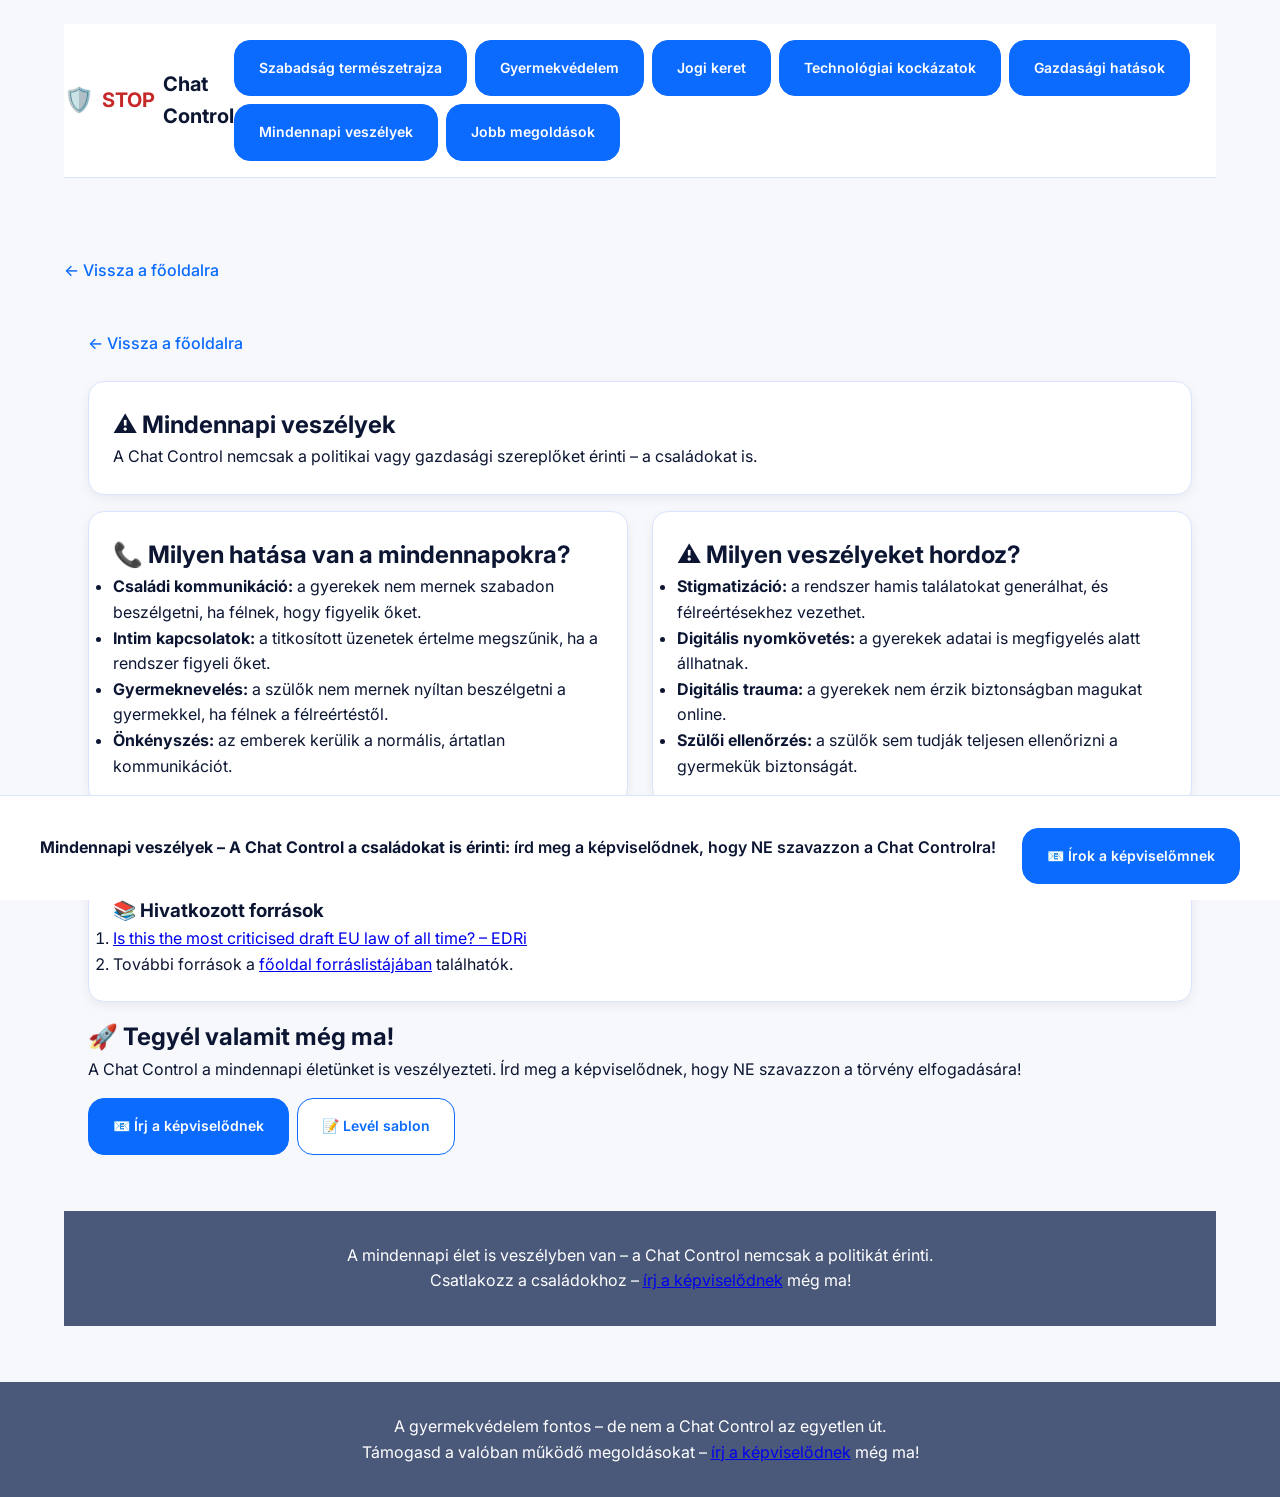
<file: mindennapi-veszelyek/index.html>
<!doctype html><html lang=hu><head><meta charset=UTF-8><meta name=viewport content="width=device-width,initial-scale=1"><title>Mindennapi veszélyek – A Chat Control a családokat is érinti – EU Chat Control – Állítsuk meg a Chat Control törvényt!</title>
<link rel=preconnect href=https://fonts.googleapis.com><link rel=preconnect href=https://fonts.gstatic.com crossorigin><link href="https://fonts.googleapis.com/css2?family=Inter:wght@300;400;500;600;700&display=swap" rel=stylesheet><link rel=stylesheet href=/assets/css/style.css></head><body><div class=wrap><header class=header-top><div class=header-content><div class=logo><span class=shield-icon>🛡️</span>
<span class=stop-text>STOP</span>
<span class=control-text>Chat Control</span></div><nav class=main-nav aria-label=Főmenü><a class="btn primary" href=/stop-chat-control-hugo/szabadsag-termeszetrajza/>Szabadság természetrajza</a>
<a class="btn primary" href=/stop-chat-control-hugo/gyermekvedelem/>Gyermekvédelem</a>
<a class="btn primary" href=/stop-chat-control-hugo/jogi-keret/>Jogi keret</a>
<a class="btn primary" href=/stop-chat-control-hugo/technologiai-kockazatok/>Technológiai kockázatok</a>
<a class="btn primary" href=/stop-chat-control-hugo/gazdasagi-hatasok/>Gazdasági hatások</a>
<a class="btn primary" href=/stop-chat-control-hugo/mindennapi-veszelyek/>Mindennapi veszélyek</a>
<a class="btn primary" href=/stop-chat-control-hugo/jobb-megoldasok/>Jobb megoldások</a></nav></div></header></div><main class=wrap><div class=breadcrumb><a href=/>← Vissza a főoldalra</a></div><main class=wrap><div class=breadcrumb><a href=index.html>← Vissza a főoldalra</a></div><section class=card><h1>⚠️ Mindennapi veszélyek</h1><p class=lead>A Chat Control nemcsak a politikai vagy gazdasági szereplőket érinti – a családokat is.</p></section><section class="grid cols-2"><div class=card><h2>📞 Milyen hatása van a mindennapokra?</h2><ul><li><strong>Családi kommunikáció:</strong> a gyerekek nem mernek szabadon beszélgetni, ha félnek, hogy figyelik őket.</li><li><strong>Intim kapcsolatok:</strong> a titkosított üzenetek értelme megszűnik, ha a rendszer figyeli őket.</li><li><strong>Gyermeknevelés:</strong> a szülők nem mernek nyíltan beszélgetni a gyermekkel, ha félnek a félreértéstől.</li><li><strong>Önkényszés:</strong> az emberek kerülik a normális, ártatlan kommunikációt.</li></ul></div><div class=card><h2>⚠️ Milyen veszélyeket hordoz?</h2><ul><li><strong>Stigmatizáció:</strong> a rendszer hamis találatokat generálhat, és félreértésekhez vezethet.</li><li><strong>Digitális nyomkövetés:</strong> a gyerekek adatai is megfigyelés alatt állhatnak.</li><li><strong>Digitális trauma:</strong> a gyerekek nem érzik biztonságban magukat online.</li><li><strong>Szülői ellenőrzés:</strong> a szülők sem tudják teljesen ellenőrizni a gyermekük biztonságát.</li></ul></div></section><section class=quote-highlight><span class=emoji>👉</span><p><strong>Ennek az oldalnak a célja:</strong> felhívni a figyelmet arra, hogy a szabadságunk csak addig él, amíg hajlandóak vagyunk kiállni érte.</p></section><section class=card><h3>📚 Hivatkozott források</h3><ol><li id=ref19><a href=https://edri.org/our-work/most-criticised-eu-law-of-all-time/ target=_blank rel=noopener>Is this the most criticised draft EU law of all time? – EDRi</a></li><li id=ref20>További források a <a href=index.html#sources>főoldal forráslistájában</a> találhatók.</li></ol></section><section class=cta-section><h2>🚀 Tegyél valamit még ma!</h2><p>A Chat Control a mindennapi életünket is veszélyezteti. Írd meg a képviselődnek, hogy NE szavazzon a törvény elfogadására!</p><div class=cta><a href=index.html#meps class="btn primary">📧 Írj a képviselődnek</a>
<a href=index.html#howto class="btn ghost">📝 Levél sablon</a></div></section></main><div class=sticky-cta><div class=inner><div class=message><strong>⚠️ A családok védelméért:</strong> írd meg a képviselődnek, hogy NE szavazzon a Chat Controlra!</div><div class=cta><a class="btn primary" href=index.html#meps>📧 Írok a képviselőmnek</a></div></div></div><footer class=footer>A mindennapi élet is veszélyben van – a Chat Control nemcsak a politikát érinti.<br>Csatlakozz a családokhoz – <a href=index.html#meps>írj a képviselődnek</a> még ma!</footer></main><div class=sticky-cta><div class=inner><div class=message><strong>Mindennapi veszélyek – A Chat Control a családokat is érinti:</strong> írd meg a képviselődnek, hogy NE szavazzon a Chat Controlra!</div><div class=cta><a class="btn primary" href=/#meps>📧 Írok a képviselőmnek</a></div></div></div><footer class=footer>A gyermekvédelem fontos – de nem a Chat Control az egyetlen út.<br>Támogasd a valóban működő megoldásokat – <a href=/#meps>írj a képviselődnek</a> még ma!</footer><script src=/assets/js/main.js></script></body></html>
</file>
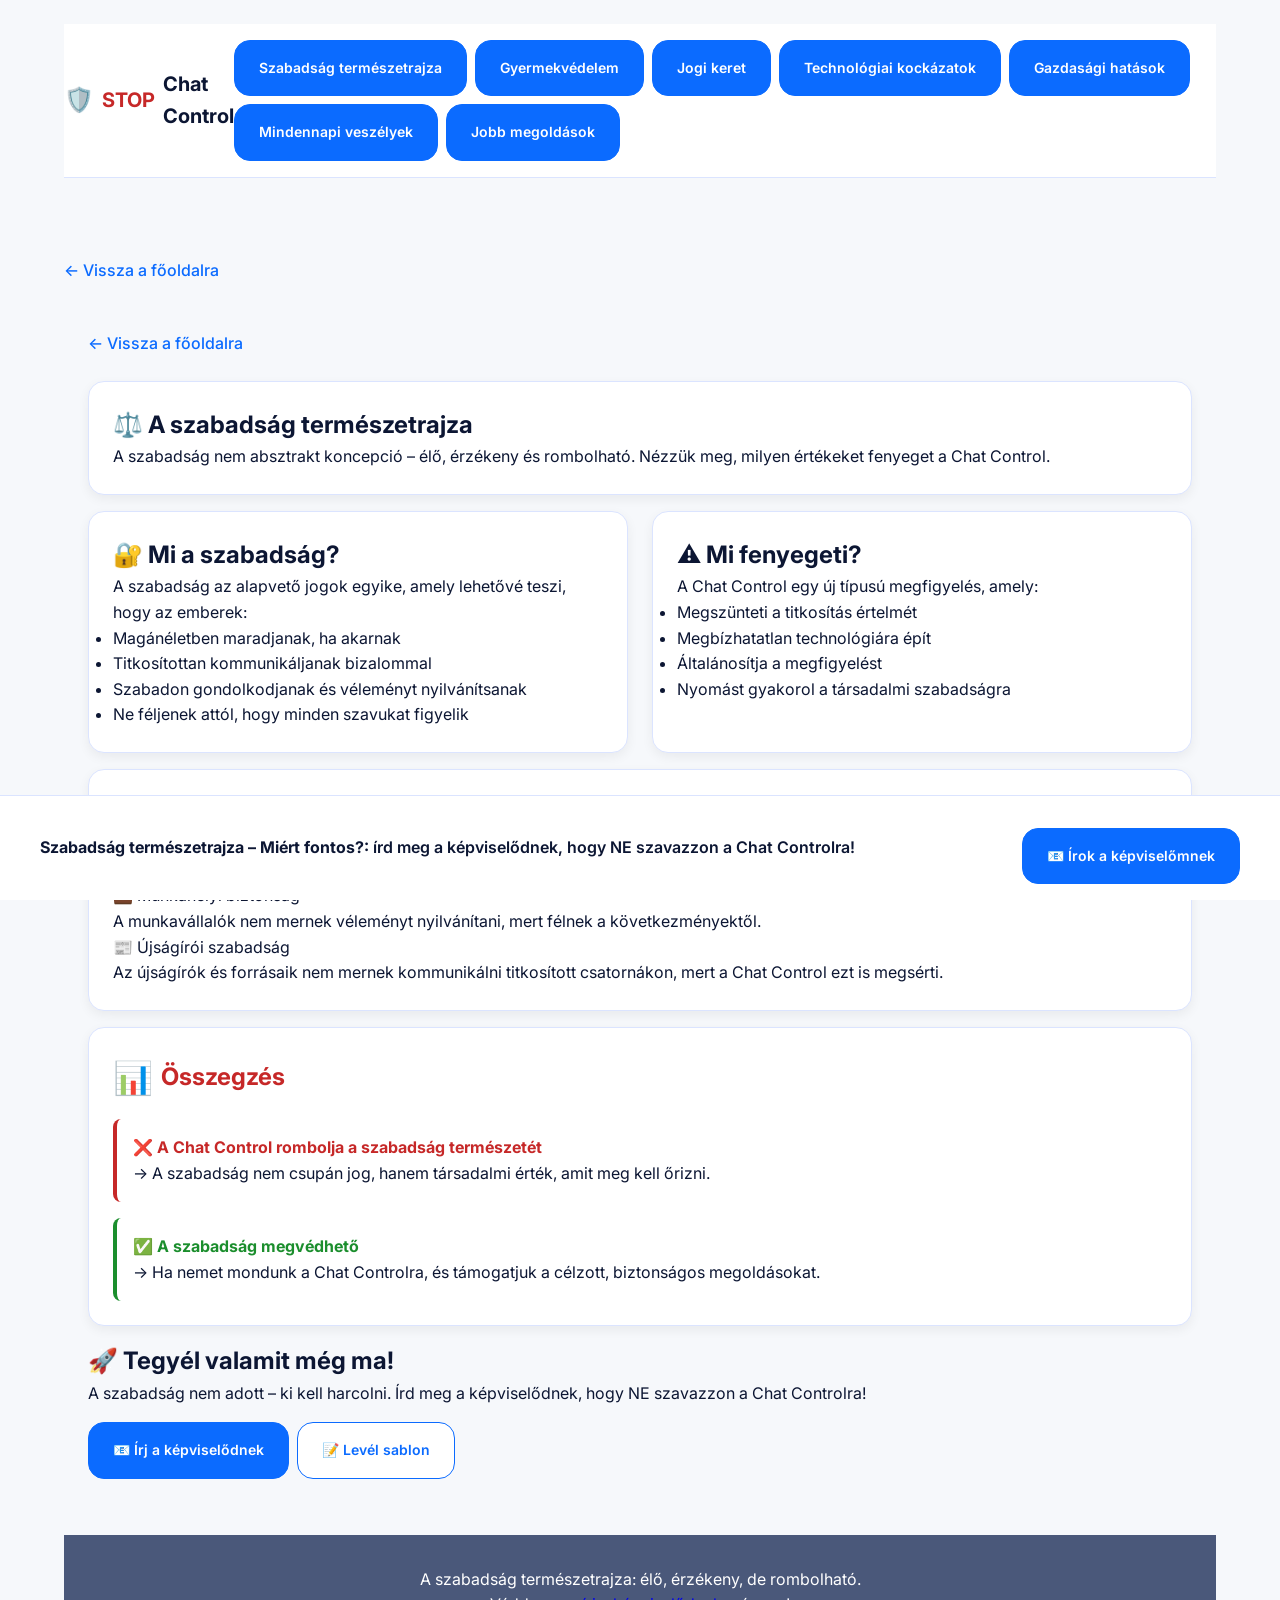
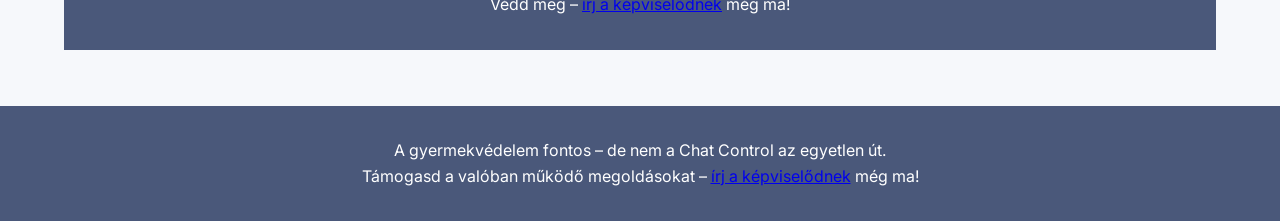
<file: szabadsag-termeszetrajza/index.html>
<!doctype html><html lang=hu><head><meta charset=UTF-8><meta name=viewport content="width=device-width,initial-scale=1"><title>Szabadság természetrajza – Miért fontos? – EU Chat Control – Állítsuk meg a Chat Control törvényt!</title>
<link rel=preconnect href=https://fonts.googleapis.com><link rel=preconnect href=https://fonts.gstatic.com crossorigin><link href="https://fonts.googleapis.com/css2?family=Inter:wght@300;400;500;600;700&display=swap" rel=stylesheet><link rel=stylesheet href=/assets/css/style.css></head><body><div class=wrap><header class=header-top><div class=header-content><div class=logo><span class=shield-icon>🛡️</span>
<span class=stop-text>STOP</span>
<span class=control-text>Chat Control</span></div><nav class=main-nav aria-label=Főmenü><a class="btn primary" href=/stop-chat-control-hugo/szabadsag-termeszetrajza/>Szabadság természetrajza</a>
<a class="btn primary" href=/stop-chat-control-hugo/gyermekvedelem/>Gyermekvédelem</a>
<a class="btn primary" href=/stop-chat-control-hugo/jogi-keret/>Jogi keret</a>
<a class="btn primary" href=/stop-chat-control-hugo/technologiai-kockazatok/>Technológiai kockázatok</a>
<a class="btn primary" href=/stop-chat-control-hugo/gazdasagi-hatasok/>Gazdasági hatások</a>
<a class="btn primary" href=/stop-chat-control-hugo/mindennapi-veszelyek/>Mindennapi veszélyek</a>
<a class="btn primary" href=/stop-chat-control-hugo/jobb-megoldasok/>Jobb megoldások</a></nav></div></header></div><main class=wrap><div class=breadcrumb><a href=/>← Vissza a főoldalra</a></div><main class=wrap><div class=breadcrumb><a href=index.html>← Vissza a főoldalra</a></div><section class=card><h1>⚖️ A szabadság természetrajza</h1><p class=lead>A szabadság nem absztrakt koncepció – élő, érzékeny és rombolható. Nézzük meg, milyen értékeket fenyeget a Chat Control.</p></section><section class="grid cols-2"><div class=card><h2>🔐 Mi a szabadság?</h2><p>A szabadság az alapvető jogok egyike, amely lehetővé teszi, hogy az emberek:</p><ul><li>Magánéletben maradjanak, ha akarnak</li><li>Titkosítottan kommunikáljanak bizalommal</li><li>Szabadon gondolkodjanak és véleményt nyilvánítsanak</li><li>Ne féljenek attól, hogy minden szavukat figyelik</li></ul></div><div class=card><h2>⚠️ Mi fenyegeti?</h2><p>A Chat Control egy új típusú megfigyelés, amely:</p><ul><li>Megszünteti a titkosítás értelmét</li><li>Megbízhatatlan technológiára épít</li><li>Általánosítja a megfigyelést</li><li>Nyomást gyakorol a társadalmi szabadságra</li></ul></div></section><section class=card><h2>🌐 A szabadság társadalmi természetrajza</h2><div class=impact-list><div class=impact-item><div class=title><span>👨‍👩‍👧‍👦</span>
<span>Család és bizalom</span></div><div class=description>A családok nem mernek szabadon kommunikálni, ha félnek, hogy a rendszer értelmezi és jelenti a beszélgetéseiket.</div></div><div class=impact-item><div class=title><span>💼</span>
<span>Munkahelyi biztonság</span></div><div class=description>A munkavállalók nem mernek véleményt nyilvánítani, mert félnek a következményektől.</div></div><div class=impact-item><div class=title><span>📰</span>
<span>Újságírói szabadság</span></div><div class=description>Az újságírók és forrásaik nem mernek kommunikálni titkosított csatornákon, mert a Chat Control ezt is megsérti.</div></div></div></section><section class=card><div style=display:flex;align-items:center;gap:var(--spacing-sm);margin-bottom:var(--spacing-md)><span style=font-size:2rem>📊</span><h2 style=color:var(--danger);margin:0>Összegzés</h2></div><div style=display:grid;gap:var(--spacing-md)><div style="background:#fff;padding:var(--spacing-md);border-radius:var(--border-radius-sm);border-left:4px solid var(--danger)"><strong style=color:var(--danger)>❌ A Chat Control rombolja a szabadság természetét</strong><br>→ A szabadság nem csupán jog, hanem társadalmi érték, amit meg kell őrizni.</div><div style="background:#fff;padding:var(--spacing-md);border-radius:var(--border-radius-sm);border-left:4px solid var(--ok)"><strong style=color:var(--ok)>✅ A szabadság megvédhető</strong><br>→ Ha nemet mondunk a Chat Controlra, és támogatjuk a célzott, biztonságos megoldásokat.</div></div></section><section class=cta-section><h2>🚀 Tegyél valamit még ma!</h2><p>A szabadság nem adott – ki kell harcolni. Írd meg a képviselődnek, hogy NE szavazzon a Chat Controlra!</p><div class=cta><a href=index.html#meps class="btn primary">📧 Írj a képviselődnek</a>
<a href=index.html#howto class="btn ghost">📝 Levél sablon</a></div></section></main><div class=sticky-cta><div class=inner><div class=message><strong>⚖️ A szabadság megvédéséért:</strong> írd meg a képviselődnek, hogy NE szavazzon a Chat Controlra!</div><div class=cta><a class="btn primary" href=index.html#meps>📧 Írok a képviselőmnek</a></div></div></div><footer class=footer>A szabadság természetrajza: élő, érzékeny, de rombolható.<br>Védd meg – <a href=index.html#meps>írj a képviselődnek</a> még ma!</footer></main><div class=sticky-cta><div class=inner><div class=message><strong>Szabadság természetrajza – Miért fontos?:</strong> írd meg a képviselődnek, hogy NE szavazzon a Chat Controlra!</div><div class=cta><a class="btn primary" href=/#meps>📧 Írok a képviselőmnek</a></div></div></div><footer class=footer>A gyermekvédelem fontos – de nem a Chat Control az egyetlen út.<br>Támogasd a valóban működő megoldásokat – <a href=/#meps>írj a képviselődnek</a> még ma!</footer><script src=/assets/js/main.js></script></body></html>
</file>
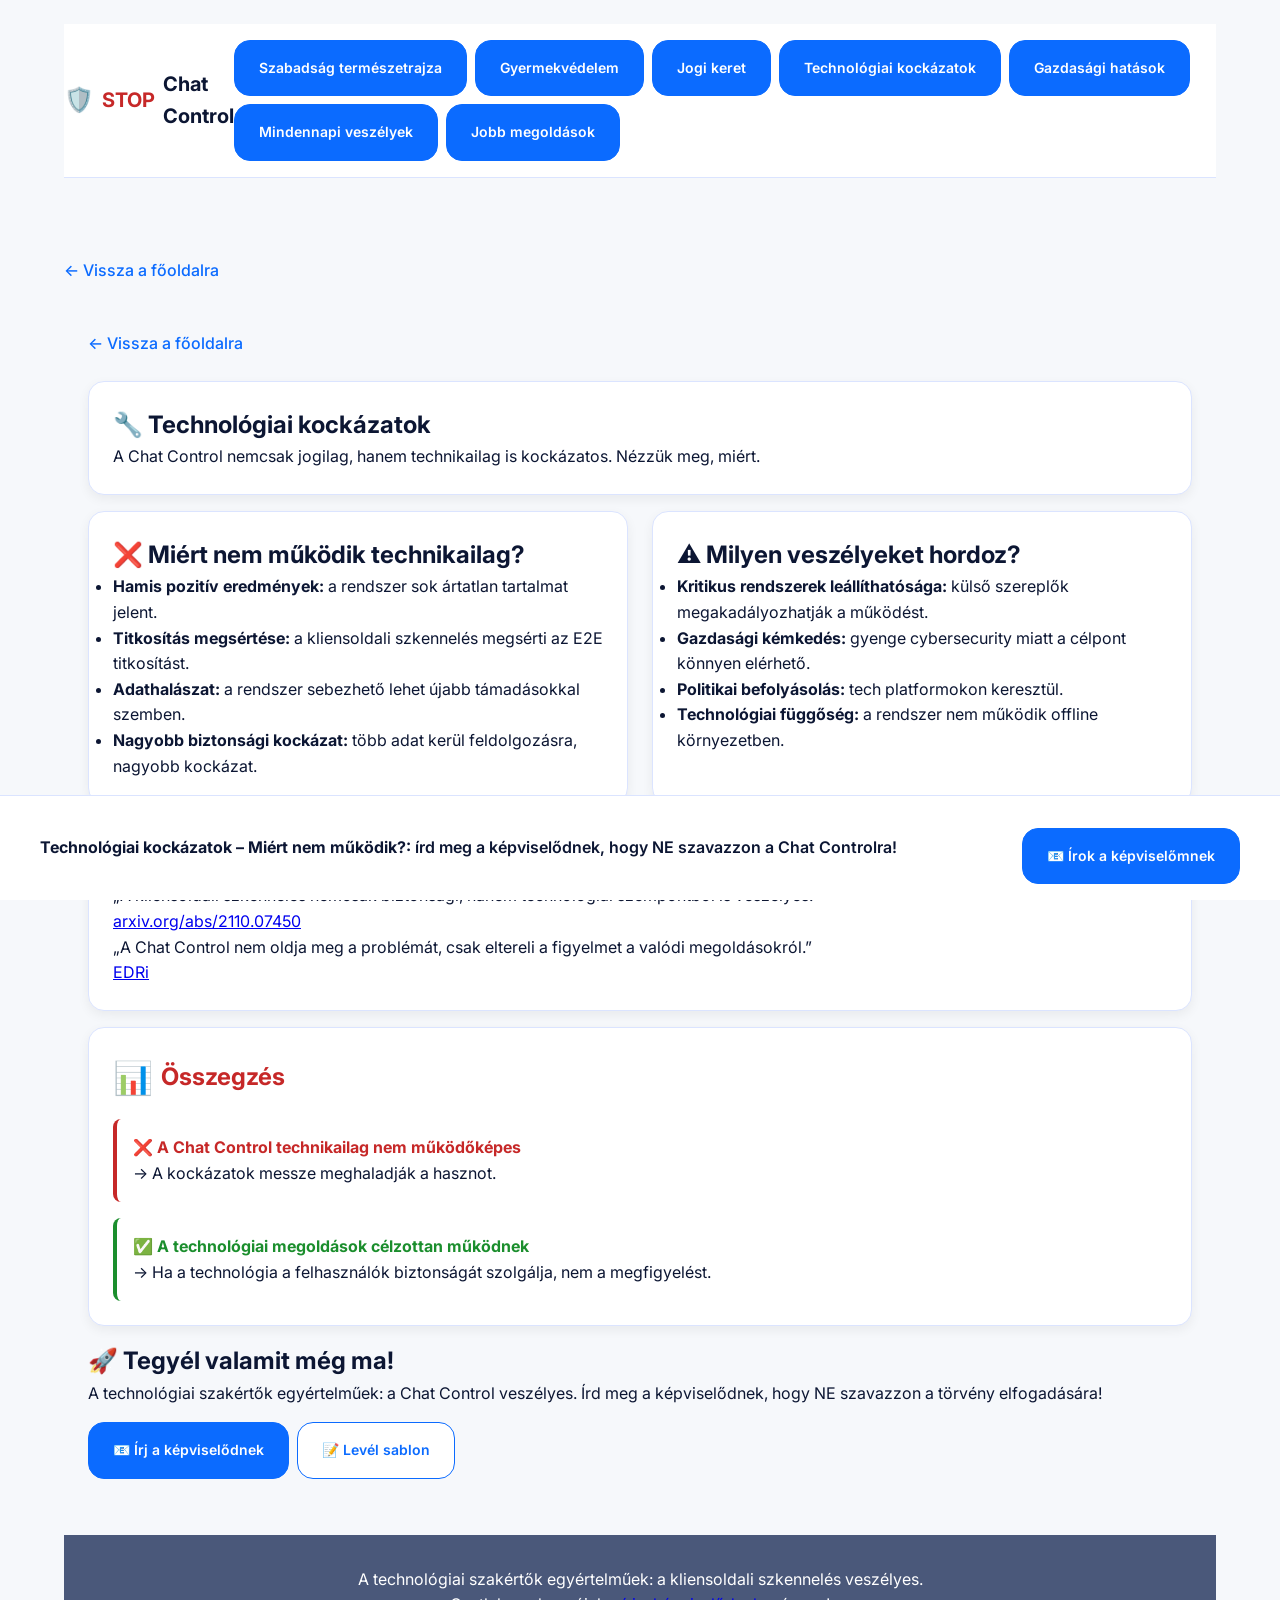
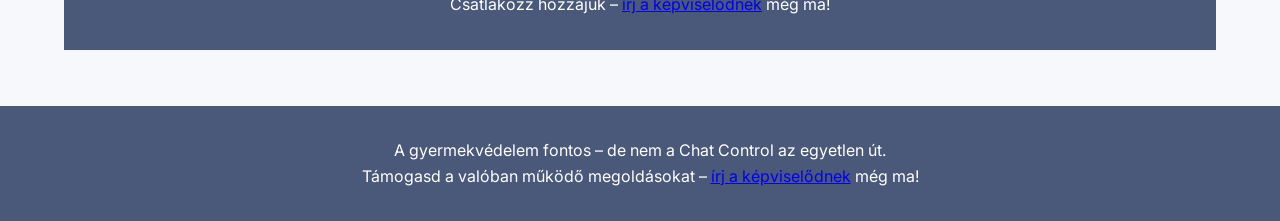
<file: technologiai-kockazatok/index.html>
<!doctype html><html lang=hu><head><meta charset=UTF-8><meta name=viewport content="width=device-width,initial-scale=1"><title>Technológiai kockázatok – Miért nem működik? – EU Chat Control – Állítsuk meg a Chat Control törvényt!</title>
<link rel=preconnect href=https://fonts.googleapis.com><link rel=preconnect href=https://fonts.gstatic.com crossorigin><link href="https://fonts.googleapis.com/css2?family=Inter:wght@300;400;500;600;700&display=swap" rel=stylesheet><link rel=stylesheet href=/assets/css/style.css></head><body><div class=wrap><header class=header-top><div class=header-content><div class=logo><span class=shield-icon>🛡️</span>
<span class=stop-text>STOP</span>
<span class=control-text>Chat Control</span></div><nav class=main-nav aria-label=Főmenü><a class="btn primary" href=/stop-chat-control-hugo/szabadsag-termeszetrajza/>Szabadság természetrajza</a>
<a class="btn primary" href=/stop-chat-control-hugo/gyermekvedelem/>Gyermekvédelem</a>
<a class="btn primary" href=/stop-chat-control-hugo/jogi-keret/>Jogi keret</a>
<a class="btn primary" href=/stop-chat-control-hugo/technologiai-kockazatok/>Technológiai kockázatok</a>
<a class="btn primary" href=/stop-chat-control-hugo/gazdasagi-hatasok/>Gazdasági hatások</a>
<a class="btn primary" href=/stop-chat-control-hugo/mindennapi-veszelyek/>Mindennapi veszélyek</a>
<a class="btn primary" href=/stop-chat-control-hugo/jobb-megoldasok/>Jobb megoldások</a></nav></div></header></div><main class=wrap><div class=breadcrumb><a href=/>← Vissza a főoldalra</a></div><main class=wrap><div class=breadcrumb><a href=index.html>← Vissza a főoldalra</a></div><section class=card><h1>🔧 Technológiai kockázatok</h1><p class=lead>A Chat Control nemcsak jogilag, hanem technikailag is kockázatos. Nézzük meg, miért.</p></section><section class="grid cols-2"><div class=card><h2>❌ Miért nem működik technikailag?</h2><ul><li><strong>Hamis pozitív eredmények:</strong> a rendszer sok ártatlan tartalmat jelent.</li><li><strong>Titkosítás megsértése:</strong> a kliensoldali szkennelés megsérti az E2E titkosítást.</li><li><strong>Adathalászat:</strong> a rendszer sebezhető lehet újabb támadásokkal szemben.</li><li><strong>Nagyobb biztonsági kockázat:</strong> több adat kerül feldolgozásra, nagyobb kockázat.</li></ul></div><div class=card><h2>⚠️ Milyen veszélyeket hordoz?</h2><ul><li><strong>Kritikus rendszerek leállíthatósága:</strong> külső szereplők megakadályozhatják a működést.</li><li><strong>Gazdasági kémkedés:</strong> gyenge cybersecurity miatt a célpont könnyen elérhető.</li><li><strong>Politikai befolyásolás:</strong> tech platformokon keresztül.</li><li><strong>Technológiai függőség:</strong> a rendszer nem működik offline környezetben.</li></ul></div></section><section class=card><h2>🔬 Szakértői vélemények</h2><div class=expert-quote><p>„A kliensoldali szkennelés nemcsak biztonsági, hanem technológiai szempontból is veszélyes.”</p><div class=source><a href=https://arxiv.org/abs/2110.07450 target=_blank rel=noopener>arxiv.org/abs/2110.07450</a></div></div><div class=expert-quote><p>„A Chat Control nem oldja meg a problémát, csak eltereli a figyelmet a valódi megoldásokról.”</p><div class=source><a href=https://edri.org/our-work/most-criticised-eu-law-of-all-time/ target=_blank rel=noopener>EDRi</a></div></div></section><section class=card><div style=display:flex;align-items:center;gap:var(--spacing-sm);margin-bottom:var(--spacing-md)><span style=font-size:2rem>📊</span><h2 style=color:var(--danger);margin:0>Összegzés</h2></div><div style=display:grid;gap:var(--spacing-md)><div style="background:#fff;padding:var(--spacing-md);border-radius:var(--border-radius-sm);border-left:4px solid var(--danger)"><strong style=color:var(--danger)>❌ A Chat Control technikailag nem működőképes</strong><br>→ A kockázatok messze meghaladják a hasznot.</div><div style="background:#fff;padding:var(--spacing-md);border-radius:var(--border-radius-sm);border-left:4px solid var(--ok)"><strong style=color:var(--ok)>✅ A technológiai megoldások célzottan működnek</strong><br>→ Ha a technológia a felhasználók biztonságát szolgálja, nem a megfigyelést.</div></div></section><section class=cta-section><h2>🚀 Tegyél valamit még ma!</h2><p>A technológiai szakértők egyértelműek: a Chat Control veszélyes. Írd meg a képviselődnek, hogy NE szavazzon a törvény elfogadására!</p><div class=cta><a href=index.html#meps class="btn primary">📧 Írj a képviselődnek</a>
<a href=index.html#howto class="btn ghost">📝 Levél sablon</a></div></section></main><div class=sticky-cta><div class=inner><div class=message><strong>🔧 A technika nem hazudik:</strong> a Chat Control veszélyes! Írd meg a képviselődnek!</div><div class=cta><a class="btn primary" href=index.html#meps>📧 Írok a képviselőmnek</a></div></div></div><footer class=footer>A technológiai szakértők egyértelműek: a kliensoldali szkennelés veszélyes.<br>Csatlakozz hozzájuk – <a href=index.html#meps>írj a képviselődnek</a> még ma!</footer></main><div class=sticky-cta><div class=inner><div class=message><strong>Technológiai kockázatok – Miért nem működik?:</strong> írd meg a képviselődnek, hogy NE szavazzon a Chat Controlra!</div><div class=cta><a class="btn primary" href=/#meps>📧 Írok a képviselőmnek</a></div></div></div><footer class=footer>A gyermekvédelem fontos – de nem a Chat Control az egyetlen út.<br>Támogasd a valóban működő megoldásokat – <a href=/#meps>írj a képviselődnek</a> még ma!</footer><script src=/assets/js/main.js></script></body></html>
</file>
